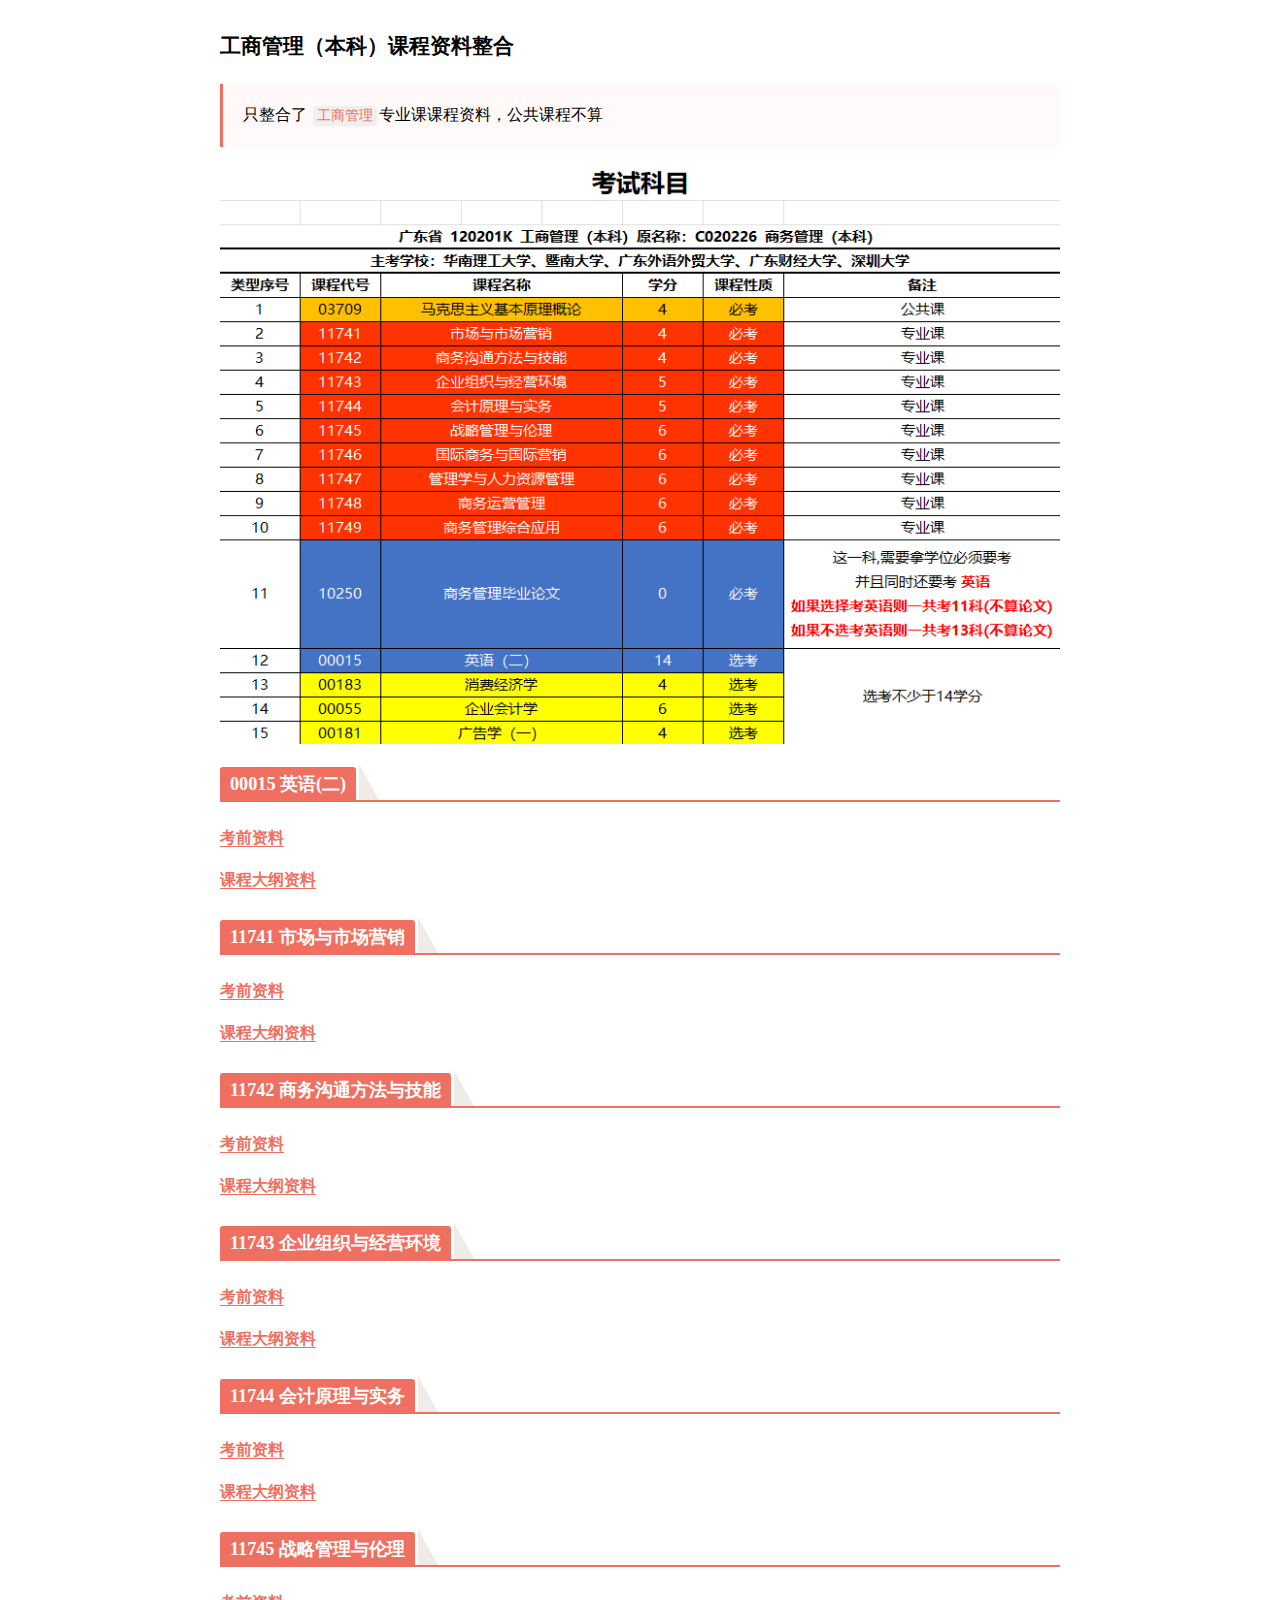
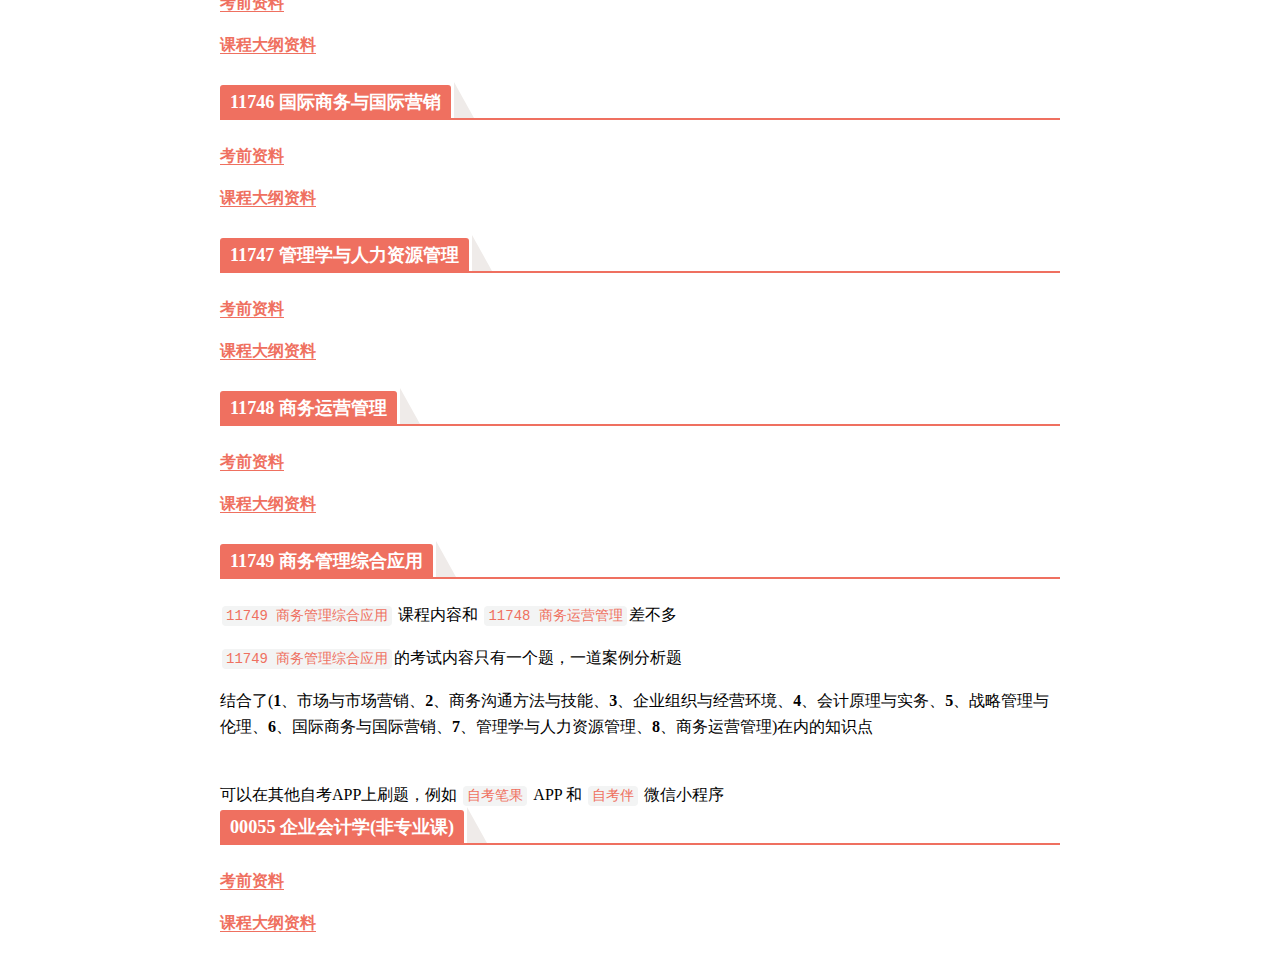
<file: index.html>
<!doctype html>
<html>

<head>
  <meta charset="utf-8">
  <meta http-equiv="X-UA-Compatible" content="IE=edge">
  <meta name="viewport" content="width=device-width,initial-scale=1">
  <link rel="shortcut icon" href="./assets/favicon.ico" type="image/ico" />
  <link href="./assets/index.css" rel="stylesheet">
  <meta name="author" content="https://github.com/liyang-it">
  <title>工商管理本科 - 本科自考资料 自考资料 工商管理(本科)课程资料整合</title>
  <meta name="keywords" content="工商管理,本科,本科自考资料,自考资料, 工商管理(本科)课程资料整合,自考,自学考试">
  <meta name="description" content="工商管理,本科,本科自考资料,自考资料, 工商管理(本科)课程资料整合,自考,自学考试">
  <meta property="og:type" content="article">
  <meta property="og:url" content="https://jubt.net">
  <meta property="og:title" content="工商管理本科 - 本科自考资料 自考资料 工商管理(本科)课程资料整合">
  <meta property="og:description" content="工商管理,本科,本科自考资料,自考资料, 工商管理(本科)课程资料整合,自考,自学考试">
  <meta property="og:site_name" content="工商管理本科 - 本科自考资料 自考资料 工商管理(本科)课程资料整合">
</head>

<body class='typora-export os-windows'>
  <div class='typora-export-content'>
    <div id='write' class=''>
      <h1 id='工商管理本科）课程资料整合'><span>工商管理（本科）课程资料整合</span></h1>
      <blockquote>
        <p><span>只整合了 </span><code>工商管理</code><span>专业课课程资料，公共课程不算</span></p>
      </blockquote>
      <div id="head-img">
        <img id="subjectList" onclick="openImage('subjectList')"  src="./assets/subjectList.png">
      </div>
      <h2 id='00015-英语二'><span>00015 英语(二)</span></h2>
      <p><a href='https://liyang-it.github.io/static-resource-cdn/js/zikao/kaoqian/english(二).pdf' target="_blank"><span>考前资料</span></a></p>
      <p><a href='https://liyang-it.github.io/static-resource-cdn/js/zikao/kecheng/english(二).pdf' target="_blank"><span>课程大纲资料</span></a>
      </p>
      <h2 id='11741-市场与市场营销'><span>11741 市场与市场营销 </span></h2>
      <p><a href='https://liyang-it.github.io/static-resource-cdn/js/zikao/kaoqian/11741.pdf' target="_blank"><span>考前资料</span></a></p>
      <p><a href='https://liyang-it.github.io/static-resource-cdn/js/zikao/kecheng/11741.pdf' target="_blank"><span>课程大纲资料</span></a>
      </p>
      <h2 id='11742-商务沟通方法与技能'><span>11742 商务沟通方法与技能</span></h2>
      <p><a href='https://liyang-it.github.io/static-resource-cdn/js/zikao/kaoqian/11742.pdf' target="_blank"><span>考前资料</span></a></p>
      <p><a href='https://liyang-it.github.io/static-resource-cdn/js/zikao/kecheng/11742.pdf' target="_blank"><span>课程大纲资料</span></a>
      </p>
      <h2 id='11743-企业组织与经营环境'><span>11743 企业组织与经营环境</span></h2>
      <p><a href='https://liyang-it.github.io/static-resource-cdn/js/zikao/kaoqian/11743.pdf' target="_blank"><span>考前资料</span></a></p>
      <p><a href='https://liyang-it.github.io/static-resource-cdn/js/zikao/kecheng/11743.pdf' target="_blank"><span>课程大纲资料</span></a>
      </p>
      <h2 id='11744-会计原理与实务'><span>11744 会计原理与实务</span></h2>
      <p><a href='https://liyang-it.github.io/static-resource-cdn/js/zikao/kaoqian/11744.pdf' target="_blank"><span>考前资料</span></a></p>
      <p><a href='https://liyang-it.github.io/static-resource-cdn/js/zikao/kecheng/11744.pdf' target="_blank"><span>课程大纲资料</span></a>
      </p>
      <h2 id='11745-战略管理与伦理'><span>11745 战略管理与伦理</span></h2>
      <p><a href='https://liyang-it.github.io/static-resource-cdn/js/zikao/kaoqian/11745.pdf' target="_blank"><span>考前资料</span></a></p>
      <p><a href='https://liyang-it.github.io/static-resource-cdn/js/zikao/kecheng/11745.pdf' target="_blank"><span>课程大纲资料</span></a>
      </p>
      <h2 id='11746-国际商务与国际营销'><span>11746 国际商务与国际营销</span></h2>
      <p><a href='https://liyang-it.github.io/static-resource-cdn/js/zikao/kaoqian/11746.pdf' target="_blank"><span>考前资料</span></a></p>
      <p><a href='https://liyang-it.github.io/static-resource-cdn/js/zikao/kecheng/11746.pdf' target="_blank"><span>课程大纲资料</span></a>
      </p>
      <h2 id='11747-管理学与人力资源管理'><span>11747 管理学与人力资源管理</span></h2>
      <p><a href='https://liyang-it.github.io/static-resource-cdn/js/zikao/kaoqian/11747.pdf' target="_blank"><span>考前资料</span></a></p>
      <p><a href='https://liyang-it.github.io/static-resource-cdn/js/zikao/kecheng/11747.pdf' target="_blank"><span>课程大纲资料</span></a>
      </p>
      <h2 id='11748-商务运营管理'><span>11748 商务运营管理</span></h2>
      <p><a href='https://liyang-it.github.io/static-resource-cdn/js/zikao/kaoqian/11748.pdf' target="_blank"><span>考前资料</span></a></p>
      <p><a href='https://liyang-it.github.io/static-resource-cdn/js/zikao/kecheng/11748.pdf' target="_blank"><span>课程大纲资料</span></a>
      </p>
      <h2 id='11749-商务管理综合应用'><span>11749 商务管理综合应用</span></h2>
      <p><code>11749 商务管理综合应用</code><span> 课程内容和 </span><code>11748 商务运营管理</code><span>差不多</span></p>
      <p><code>11749 商务管理综合应用</code><span>的考试内容只有一个题，一道案例分析题</span></p>
      <p><span>结合了(</span><strong><span>1</span></strong><span>、市场与市场营销、</span><strong><span>2</span></strong><span>、商务沟通方法与技能、</span><strong><span>3</span></strong><span>、企业组织与经营环境、</span><strong><span>4</span></strong><span>、会计原理与实务、</span><strong><span>5</span></strong><span>、战略管理与伦理、</span><strong><span>6</span></strong><span>、国际商务与国际营销、</span><strong><span>7</span></strong><span>、管理学与人力资源管理、</span><strong><span>8</span></strong><span>、商务运营管理)在内的知识点</span>
      </p>
      <p><span>可以在其他自考APP上刷题，例如 </span><code>自考笔果</code><span> APP 和 </span><code>自考伴</code><span> 微信小程序</span></p>
      <h2 id='00055-企业会计学非专业课'><span>00055 企业会计学(非专业课)</span></h2>
      <p><a href='https://liyang-it.github.io/static-resource-cdn/js/zikao/kaoqian/00055.pdf' target="_blank"><span>考前资料</span></a></p>
      <p><a href='https://liyang-it.github.io/static-resource-cdn/js/zikao/kecheng/00055.pdf' target="_blank"><span>课程大纲资料</span></a>
      </p>
    </div>
  </div>
  <script>
    // document.addEventListener('contextmenu', function (e) {
    //     e.preventDefault();
    //     location.reload();
    // });
    // document.onkeydown = function (e) {
    //     if (e.which === 123 || e.key === "F12"  || e.key === "Inspect") {
    //         e.preventDefault();
    //         location.reload();
    //     }
    // };
    async function openImage(domId){
      const url = document.getElementById(domId).src
      window.open(url)

    }
    </script>
</body>
</html>
</file>
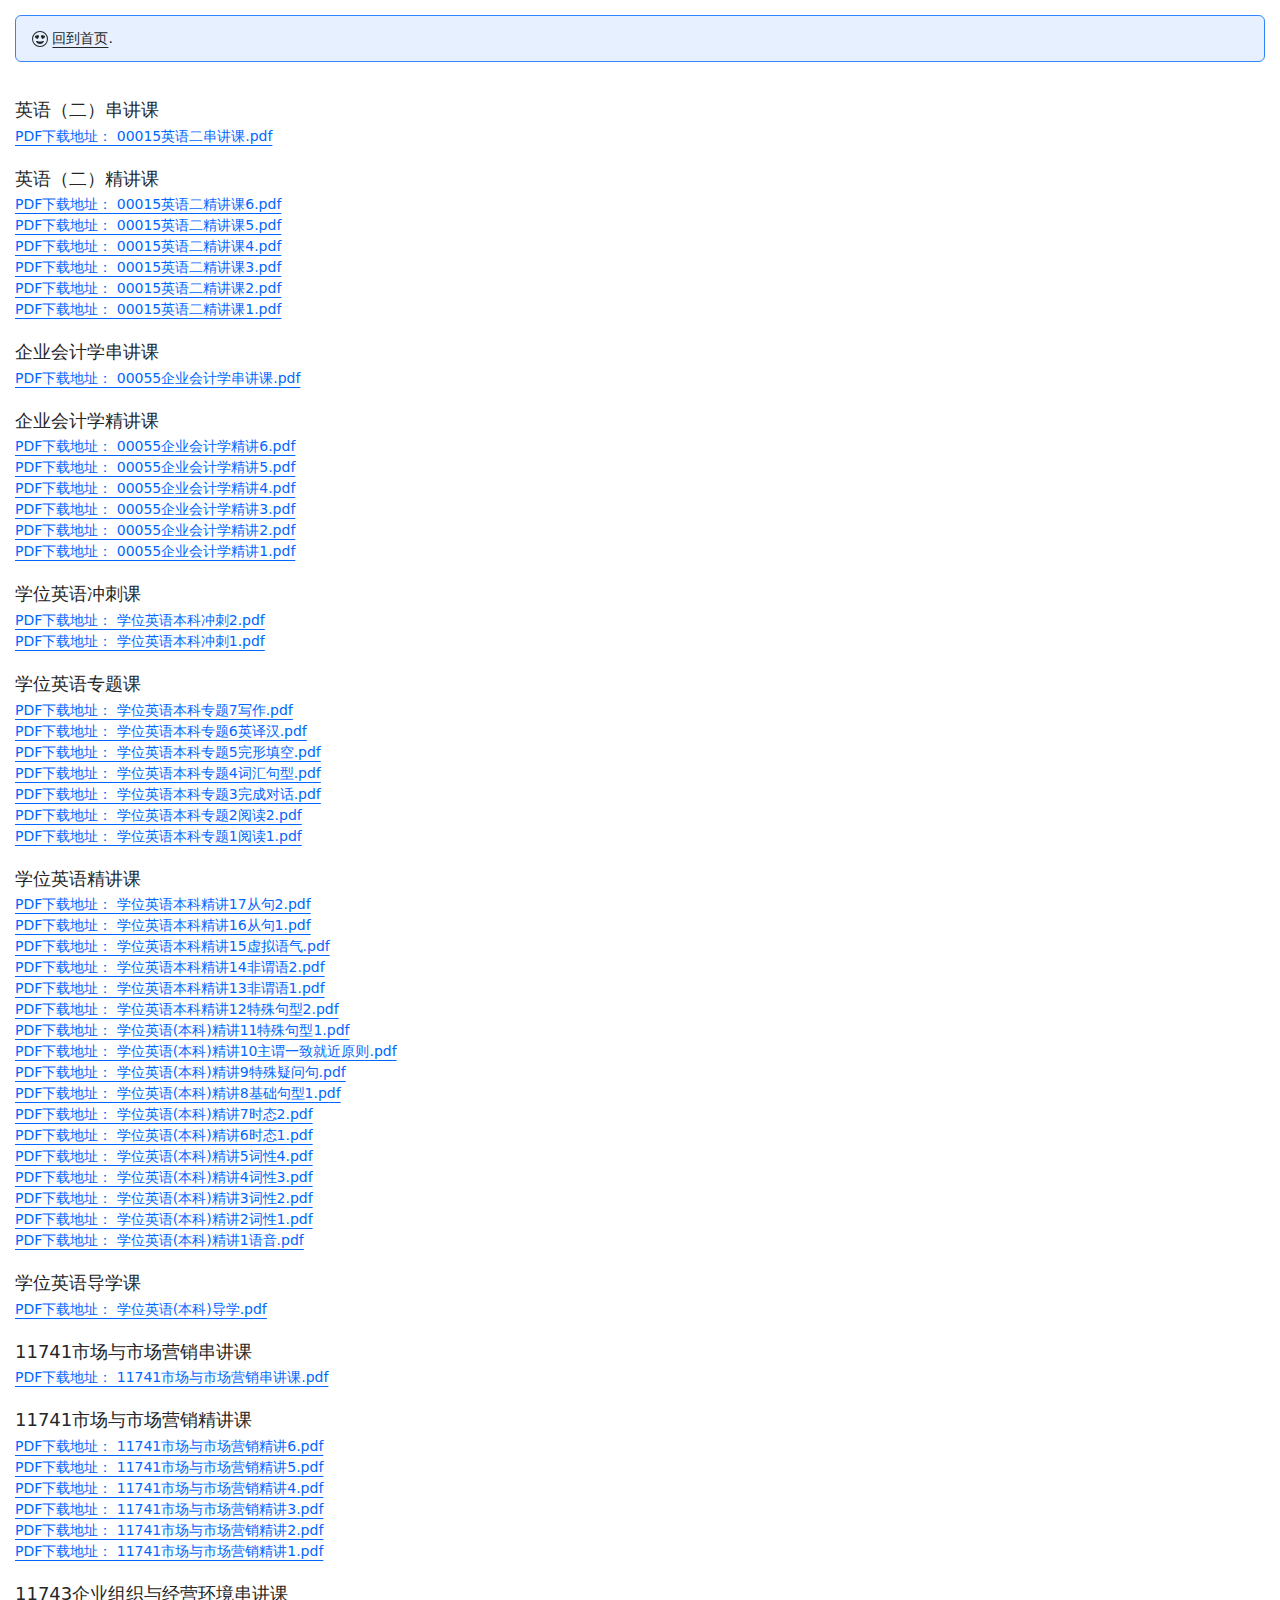
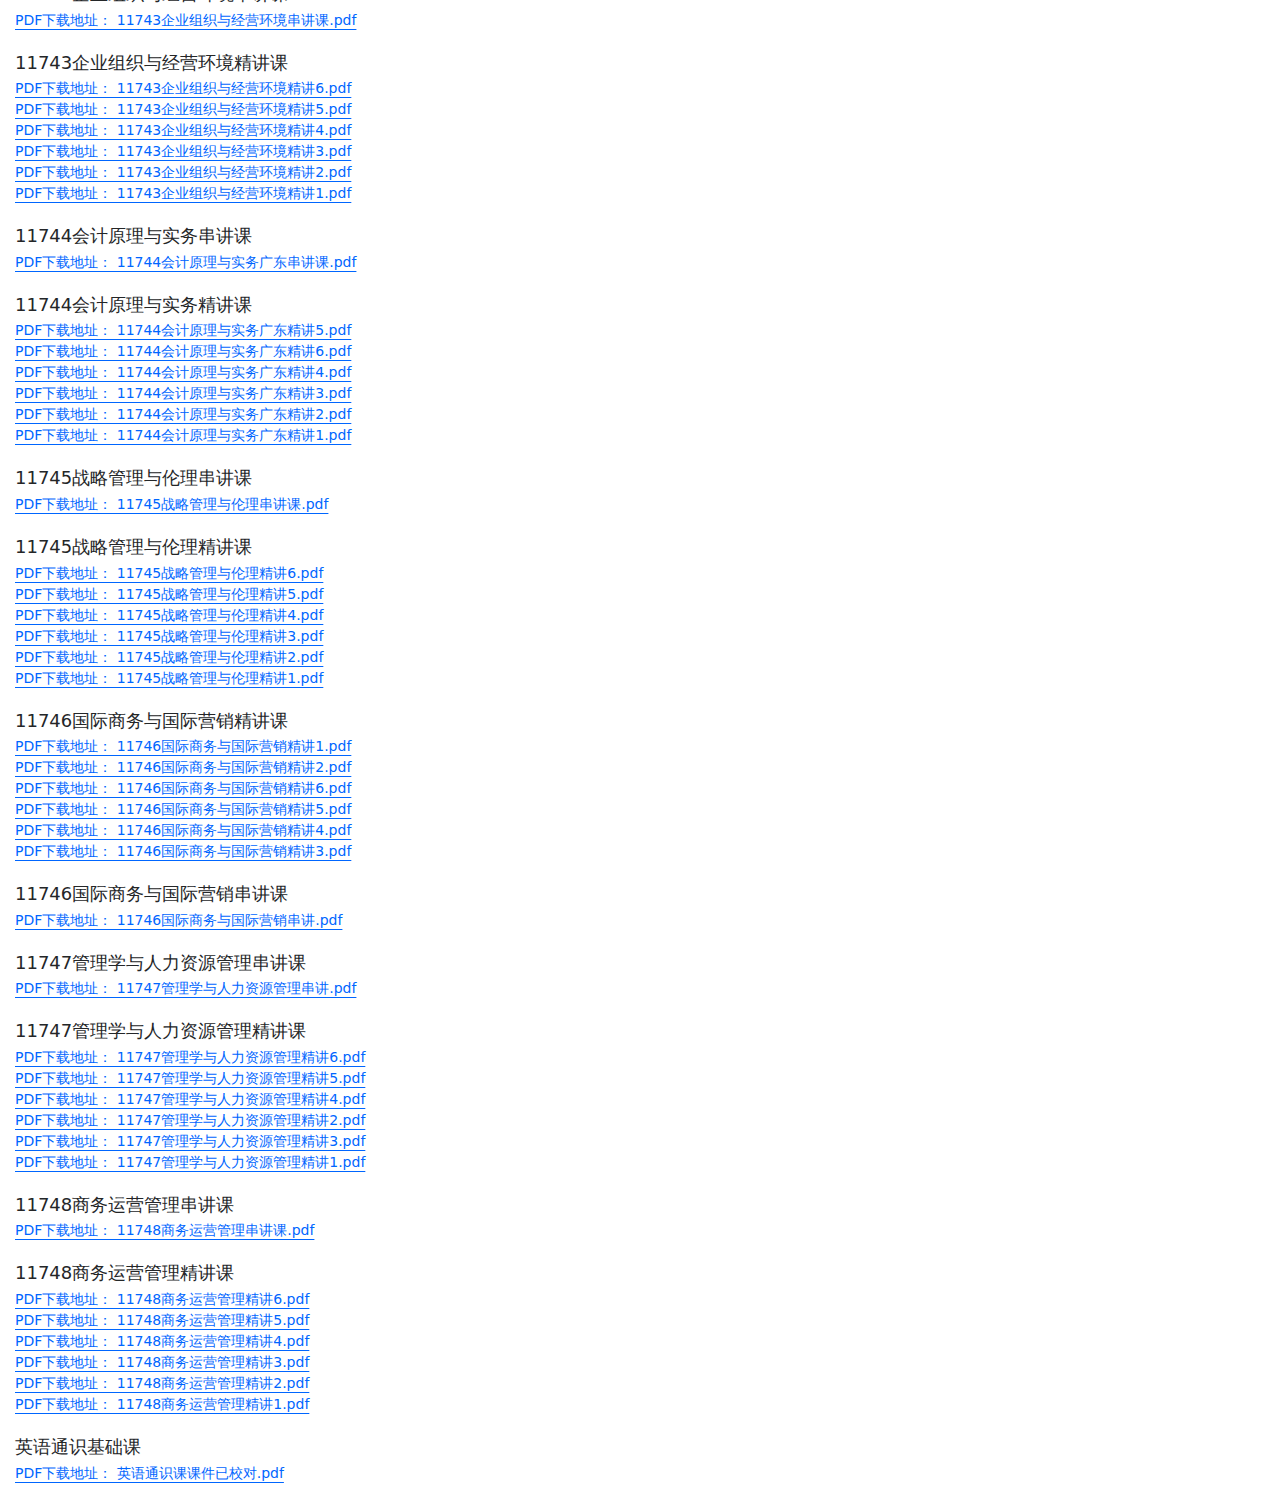
<file: chapter.html>
<!DOCTYPE html>
<html lang="en">

<head>
    <meta charset="UTF-8">
    <meta name="viewport" content="width=device-width, initial-scale=1.0">
    <title>工商管理 - 科目章节资料</title>
    <link rel="icon" href="favicon.ico">
    <!-- Halfmoon CSS -->
    <link rel="stylesheet" href="halfmoon.min.css">
    <link rel="stylesheet" href="bootstrap-icons.css">
</head>
<style>
    #main {
        padding: 15px;
    }

    h1,
    h2,
    h3,
    h4,
    h5,
    h6 {
        margin-top: 0;
        margin-bottom: 5px;
        font-weight: 500;
        line-height: 1.2;
    }

    a {
        display: block;
    }
</style>

<body>
    <div id="main">
        <div class="alert alert-primary alert-dismissible fade show" role="alert">
            <svg xmlns="http://www.w3.org/2000/svg" width="16" height="16" fill="currentColor"
                class="bi bi-emoji-heart-eyes" viewBox="0 0 16 16">
                <path d="M8 15A7 7 0 1 1 8 1a7 7 0 0 1 0 14zm0 1A8 8 0 1 0 8 0a8 8 0 0 0 0 16z" />
                <path
                    d="M11.315 10.014a.5.5 0 0 1 .548.736A4.498 4.498 0 0 1 7.965 13a4.498 4.498 0 0 1-3.898-2.25.5.5 0 0 1 .548-.736h.005l.017.005.067.015.252.055c.215.046.515.108.857.169.693.124 1.522.242 2.152.242.63 0 1.46-.118 2.152-.242a26.58 26.58 0 0 0 1.109-.224l.067-.015.017-.004.005-.002zM4.756 4.566c.763-1.424 4.02-.12.952 3.434-4.496-1.596-2.35-4.298-.952-3.434zm6.488 0c1.398-.864 3.544 1.838-.952 3.434-3.067-3.554.19-4.858.952-3.434z" />
            </svg>
            <strong><a href="index.html" class="alert-link" style="display: inline;">回到首页</a></strong>.
        </div>
        <div id="dataList"></div>
    </div>

    <script src="jquery.min.js"></script>
    <!-- Option 1: Bootstrap JS bundle with Popper -->
    <script src="bootstrap.bundle.min.js"></script>
    <script>

        const dataList = [
            {
                "id": 108100398,
                "code": "ZL000000058780",
                "moduleId": 108021425,
                "moduleName": "英语（二）串讲课",
                "subjectName": "英语（二）",
                "subjectId": 1080000000000113,
                "sort": 2,
                "name": "00015英语二串讲课.pdf",
                "style": "pdf",
                "url": "https://file.mshiedu.com/bizfile/2023-3-28/uZ7m9rsrT8Emt6lj01Pf7IHkzTbhqFfREWnZkIVjo7zRFvKgHh.pdf",
                "type": 4,
                "updateTime": "2023-03-30 18:56:02"
            },
            {
                "id": 108098381,
                "code": "ZL000000057679",
                "moduleId": 108021426,
                "moduleName": "英语（二）精讲课",
                "subjectName": "英语（二）",
                "subjectId": 1080000000000113,
                "sort": 8,
                "name": "00015英语二精讲课6.pdf",
                "style": "pdf",
                "url": "https://file.mshiedu.com/bizfile/2023-3-2/diBNSFB5C1846JdKu8d8DQap7Sma02oRZsRtP0lSZCgNKeRNEU.pdf",
                "type": 4,
                "updateTime": "2023-03-08 09:56:34"
            },
            {
                "id": 108098379,
                "code": "ZL000000057678",
                "moduleId": 108021426,
                "moduleName": "英语（二）精讲课",
                "subjectName": "英语（二）",
                "subjectId": 1080000000000113,
                "sort": 7,
                "name": "00015英语二精讲课5.pdf",
                "style": "pdf",
                "url": "https://file.mshiedu.com/bizfile/2023-3-2/TPxj7IMXo4izZlcOQgU3FIASmqKc18Qb94bD8BgYXGCHzIUxav.pdf",
                "type": 4,
                "updateTime": "2023-03-08 09:56:17"
            },
            {
                "id": 108098377,
                "code": "ZL000000057677",
                "moduleId": 108021426,
                "moduleName": "英语（二）精讲课",
                "subjectName": "英语（二）",
                "subjectId": 1080000000000113,
                "sort": 6,
                "name": "00015英语二精讲课4.pdf",
                "style": "pdf",
                "url": "https://file.mshiedu.com/bizfile/2023-3-2/jrF3BGC1gMeU8dK8JTPq0KMwsERxG1JqUu4m6i0jfrbskxmjnj.pdf",
                "type": 4,
                "updateTime": "2023-03-08 09:56:02"
            },
            {
                "id": 108098375,
                "code": "ZL000000057676",
                "moduleId": 108021426,
                "moduleName": "英语（二）精讲课",
                "subjectName": "英语（二）",
                "subjectId": 1080000000000113,
                "sort": 5,
                "name": "00015英语二精讲课3.pdf",
                "style": "pdf",
                "url": "https://file.mshiedu.com/bizfile/2023-3-2/uL3Tvn8eg1xPvq6BrTAHl3uaoIl5RrKa1uVvHeAubWlTtwh8cW.pdf",
                "type": 4,
                "updateTime": "2023-03-08 09:55:46"
            },
            {
                "id": 108098373,
                "code": "ZL000000057675",
                "moduleId": 108021426,
                "moduleName": "英语（二）精讲课",
                "subjectName": "英语（二）",
                "subjectId": 1080000000000113,
                "sort": 4,
                "name": "00015英语二精讲课2.pdf",
                "style": "pdf",
                "url": "https://file.mshiedu.com/bizfile/2023-3-2/07QrCAIgNIfeKnr98gYMvaGK8ylffZ98nPadjzHgxHZxJpVPiX.pdf",
                "type": 4,
                "updateTime": "2023-03-08 09:55:31"
            },
            {
                "id": 108098371,
                "code": "ZL000000057674",
                "moduleId": 108021426,
                "moduleName": "英语（二）精讲课",
                "subjectName": "英语（二）",
                "subjectId": 1080000000000113,
                "sort": 3,
                "name": "00015英语二精讲课1.pdf",
                "style": "pdf",
                "url": "https://file.mshiedu.com/bizfile/2023-2-27/XUVT4qIwQDFXUSexCzmBvhoy82Y9oxuZZqQdsFroDN8IknCCWL.pdf",
                "type": 4,
                "updateTime": "2023-03-08 09:55:13"
            },
            {
                "id": 108083751,
                "code": "ZL000000048549",
                "moduleId": 108018008,
                "moduleName": "企业会计学串讲课",
                "subjectName": "企业会计学",
                "subjectId": 1080000000000206,
                "sort": 2,
                "name": "00055企业会计学串讲课.pdf",
                "style": "pdf",
                "url": "https://file.mshiedu.com/bizfile/2022-9-27/fbgkd5bUc3a2TVDUgD9rDERugRFhShhiZW4ig0gfkxB7yM6lG9.pdf",
                "type": 4,
                "updateTime": "2022-09-28 09:46:33"
            },
            {
                "id": 108077375,
                "code": "ZL000000045344",
                "moduleId": 108018009,
                "moduleName": "企业会计学精讲课",
                "subjectName": "企业会计学",
                "subjectId": 1080000000000206,
                "sort": 7,
                "name": "00055企业会计学精讲6.pdf",
                "style": "pdf",
                "url": "https://file.mshiedu.com/bizfile/2022-7-20/2G4AR6b5iZb4f28p0P61PBKnNOZO71Opsd1i5ZR6EWPBmHmOXi.pdf",
                "type": 4,
                "updateTime": "2022-08-01 14:16:01"
            },
            {
                "id": 108077268,
                "code": "ZL000000045289",
                "moduleId": 108018009,
                "moduleName": "企业会计学精讲课",
                "subjectName": "企业会计学",
                "subjectId": 1080000000000206,
                "sort": 6,
                "name": "00055企业会计学精讲5.pdf",
                "style": "pdf",
                "url": "https://file.mshiedu.com/bizfile/2022-7-20/DDsTOnl3I0Z6gLCoYgji04yeJmHSdz3LO65WlZAxrQeGjg3Cry.pdf",
                "type": 4,
                "updateTime": "2022-07-29 17:23:07"
            },
            {
                "id": 108076727,
                "code": "ZL000000045008",
                "moduleId": 108018009,
                "moduleName": "企业会计学精讲课",
                "subjectName": "企业会计学",
                "subjectId": 1080000000000206,
                "sort": 5,
                "name": "00055企业会计学精讲4.pdf",
                "style": "pdf",
                "url": "https://file.mshiedu.com/bizfile/2022-7-20/eNmTbpPH4cXMrSUXyDeHTiuMb8IFc7k50qvbhAEcoofVMeTWwt.pdf",
                "type": 4,
                "updateTime": "2022-07-27 16:44:24"
            },
            {
                "id": 108076071,
                "code": "ZL000000044674",
                "moduleId": 108018009,
                "moduleName": "企业会计学精讲课",
                "subjectName": "企业会计学",
                "subjectId": 1080000000000206,
                "sort": 4,
                "name": "00055企业会计学精讲3.pdf",
                "style": "pdf",
                "url": "https://file.mshiedu.com/bizfile/2022-7-19/kzJL7CBQz9OeyQRFOPfg5lR0V7X1eJojqOBvFZeIJUYWpTN6Pj.pdf",
                "type": 4,
                "updateTime": "2022-07-19 19:12:06"
            },
            {
                "id": 108075894,
                "code": "ZL000000044584",
                "moduleId": 108018009,
                "moduleName": "企业会计学精讲课",
                "subjectName": "企业会计学",
                "subjectId": 1080000000000206,
                "sort": 3,
                "name": "00055企业会计学精讲2.pdf",
                "style": "pdf",
                "url": "https://file.mshiedu.com/bizfile/2022-7-13/vJmqNyvHI5lw3FKHrOaQbWSqolbPZB2KqJ5PsVIaiQV1hEV6J5.pdf",
                "type": 4,
                "updateTime": "2022-07-18 16:30:00"
            },
            {
                "id": 108075761,
                "code": "ZL000000044508",
                "moduleId": 108018009,
                "moduleName": "企业会计学精讲课",
                "subjectName": "企业会计学",
                "subjectId": 1080000000000206,
                "sort": 2,
                "name": "00055企业会计学精讲1.pdf",
                "style": "pdf",
                "url": "https://file.mshiedu.com/bizfile/2022-7-13/Cv4IUObD7o11twXuQPv4K4ynsClAOkUrPCnVQQo0UGRIODFAtR.pdf",
                "type": 4,
                "updateTime": "2022-07-15 14:22:23"
            },
            {
                "id": 108017693,
                "code": "ZL000000012783",
                "moduleId": 108007688,
                "moduleName": "学位英语冲刺课",
                "subjectName": "学位英语",
                "subjectId": 1080000000002129,
                "sort": 2,
                "name": "学位英语本科冲刺2.pdf",
                "style": "pdf",
                "url": "https://file.mshiedu.com/bizfile/2021-3-18/1DKPHZ99QnXO9BtudtZ0EsAN7XEbpr97ErcD47LapQ0r64hzbl.pdf",
                "type": 4,
                "updateTime": "2021-03-19 13:56:34"
            },
            {
                "id": 108017692,
                "code": "ZL000000012782",
                "moduleId": 108007688,
                "moduleName": "学位英语冲刺课",
                "subjectName": "学位英语",
                "subjectId": 1080000000002129,
                "sort": 1,
                "name": "学位英语本科冲刺1.pdf",
                "style": "pdf",
                "url": "https://file.mshiedu.com/bizfile/2021-3-18/L4MKxRGCjYoG3kUL7p6QuaWJzV3X8WmNvbuOIsR4oE3U0IUgfJ.pdf",
                "type": 4,
                "updateTime": "2021-03-19 13:56:20"
            },
            {
                "id": 108017454,
                "code": "ZL000000012667",
                "moduleId": 108007687,
                "moduleName": "学位英语专题课",
                "subjectName": "学位英语",
                "subjectId": 1080000000002129,
                "sort": 7,
                "name": "学位英语本科专题7写作.pdf",
                "style": "pdf",
                "url": "https://file.mshiedu.com/bizfile/2021-3-16/l7yb70ILtcQmTbKnk19kW83gOHTuM4ud18ay24Jkum860r5F5J.pdf",
                "type": 4,
                "updateTime": "2021-03-18 16:45:40"
            },
            {
                "id": 108017453,
                "code": "ZL000000012666",
                "moduleId": 108007687,
                "moduleName": "学位英语专题课",
                "subjectName": "学位英语",
                "subjectId": 1080000000002129,
                "sort": 6,
                "name": "学位英语本科专题6英译汉.pdf",
                "style": "pdf",
                "url": "https://file.mshiedu.com/bizfile/2021-3-16/jBt03g8Rz5lUu0yY8YGijQGEM1l8fwqvNVIWKRSmDGcuc0SuXW.pdf",
                "type": 4,
                "updateTime": "2021-03-18 16:45:25"
            },
            {
                "id": 108017441,
                "code": "ZL000000012660",
                "moduleId": 108007687,
                "moduleName": "学位英语专题课",
                "subjectName": "学位英语",
                "subjectId": 1080000000002129,
                "sort": 5,
                "name": "学位英语本科专题5完形填空.pdf",
                "style": "pdf",
                "url": "https://file.mshiedu.com/bizfile/2021-3-16/lZjUatTRliKC0rP8XmOll1BLlYz7ivFxYs1aXuEBy6l04d4OKn.pdf",
                "type": 4,
                "updateTime": "2021-03-18 15:55:33"
            },
            {
                "id": 108017440,
                "code": "ZL000000012659",
                "moduleId": 108007687,
                "moduleName": "学位英语专题课",
                "subjectName": "学位英语",
                "subjectId": 1080000000002129,
                "sort": 4,
                "name": "学位英语本科专题4词汇句型.pdf",
                "style": "pdf",
                "url": "https://file.mshiedu.com/bizfile/2021-3-16/Y3d2odh5VHEK2QSJQZr2RBKJLcF9PhVUr1Qa49fBsGF6iIG59r.pdf",
                "type": 4,
                "updateTime": "2021-03-18 15:55:17"
            },
            {
                "id": 108017438,
                "code": "ZL000000012657",
                "moduleId": 108007687,
                "moduleName": "学位英语专题课",
                "subjectName": "学位英语",
                "subjectId": 1080000000002129,
                "sort": 3,
                "name": "学位英语本科专题3完成对话.pdf",
                "style": "pdf",
                "url": "https://file.mshiedu.com/bizfile/2021-3-16/0fGOHNYAds0sMLfyYutjG6akz8aFTL8cx0m2MMa4ptaStgdd67.pdf",
                "type": 4,
                "updateTime": "2021-03-18 15:55:01"
            },
            {
                "id": 108017437,
                "code": "ZL000000012656",
                "moduleId": 108007687,
                "moduleName": "学位英语专题课",
                "subjectName": "学位英语",
                "subjectId": 1080000000002129,
                "sort": 2,
                "name": "学位英语本科专题2阅读2.pdf",
                "style": "pdf",
                "url": "https://file.mshiedu.com/bizfile/2021-3-16/zBi3NUkVki3OJ5Ldn1Kv1NmLvTgudlsDHgqZntGzgi91ZUVfhb.pdf",
                "type": 4,
                "updateTime": "2021-03-18 15:54:41"
            },
            {
                "id": 108017436,
                "code": "ZL000000012655",
                "moduleId": 108007687,
                "moduleName": "学位英语专题课",
                "subjectName": "学位英语",
                "subjectId": 1080000000002129,
                "sort": 1,
                "name": "学位英语本科专题1阅读1.pdf",
                "style": "pdf",
                "url": "https://file.mshiedu.com/bizfile/2021-3-16/yLcKHZTglHU9XWLOW37pJ055J8X1ZESvMdcpCiK81TfXxAb595.pdf",
                "type": 4,
                "updateTime": "2021-03-18 15:54:23"
            },
            {
                "id": 108017421,
                "code": "ZL000000012653",
                "moduleId": 108007686,
                "moduleName": "学位英语精讲课",
                "subjectName": "学位英语",
                "subjectId": 1080000000002129,
                "sort": 17,
                "name": "学位英语本科精讲17从句2.pdf",
                "style": "pdf",
                "url": "https://file.mshiedu.com/bizfile/2021-3-16/IEByr8pFIhqOA5kaBukExlDfAQmtdVf3DSvukyNGsgZnOvkbC4.pdf",
                "type": 4,
                "updateTime": "2021-03-18 15:49:50"
            },
            {
                "id": 108017420,
                "code": "ZL000000012652",
                "moduleId": 108007686,
                "moduleName": "学位英语精讲课",
                "subjectName": "学位英语",
                "subjectId": 1080000000002129,
                "sort": 16,
                "name": "学位英语本科精讲16从句1.pdf",
                "style": "pdf",
                "url": "https://file.mshiedu.com/bizfile/2021-3-16/ymPv0Fsuy8LbUkcrDmJKRaZSvl1mqFAO3V72xDZ7bxpL0sqd7S.pdf",
                "type": 4,
                "updateTime": "2021-03-18 15:49:32"
            },
            {
                "id": 108017419,
                "code": "ZL000000012651",
                "moduleId": 108007686,
                "moduleName": "学位英语精讲课",
                "subjectName": "学位英语",
                "subjectId": 1080000000002129,
                "sort": 15,
                "name": "学位英语本科精讲15虚拟语气.pdf",
                "style": "pdf",
                "url": "https://file.mshiedu.com/bizfile/2021-3-16/n4DiBbQeAE584Qwewgj1aBFwg7avobMg1FvoOFCMvhndaLHdRh.pdf",
                "type": 4,
                "updateTime": "2021-03-18 15:49:16"
            },
            {
                "id": 108017418,
                "code": "ZL000000012650",
                "moduleId": 108007686,
                "moduleName": "学位英语精讲课",
                "subjectName": "学位英语",
                "subjectId": 1080000000002129,
                "sort": 14,
                "name": "学位英语本科精讲14非谓语2.pdf",
                "style": "pdf",
                "url": "https://file.mshiedu.com/bizfile/2021-3-16/cpk2i9A8yi4KCeofZOEM2Vo8XaGjTjU76t8WMVQTff9NZriUsH.pdf",
                "type": 4,
                "updateTime": "2021-03-18 15:49:00"
            },
            {
                "id": 108017416,
                "code": "ZL000000012648",
                "moduleId": 108007686,
                "moduleName": "学位英语精讲课",
                "subjectName": "学位英语",
                "subjectId": 1080000000002129,
                "sort": 13,
                "name": "学位英语本科精讲13非谓语1.pdf",
                "style": "pdf",
                "url": "https://file.mshiedu.com/bizfile/2021-3-16/7jix4pmseeBgb2IYqVU93uHKiUA58Sefod0YLZCgk31NGxB7jh.pdf",
                "type": 4,
                "updateTime": "2021-03-18 15:48:43"
            },
            {
                "id": 108017414,
                "code": "ZL000000012647",
                "moduleId": 108007686,
                "moduleName": "学位英语精讲课",
                "subjectName": "学位英语",
                "subjectId": 1080000000002129,
                "sort": 12,
                "name": "学位英语本科精讲12特殊句型2.pdf",
                "style": "pdf",
                "url": "https://file.mshiedu.com/bizfile/2021-3-16/MC1tknpFB7yxLnh3WRly68eSVPZk2E7HL6YooIpS0RLwDhczM3.pdf",
                "type": 4,
                "updateTime": "2021-03-18 15:48:29"
            },
            {
                "id": 108016305,
                "code": "ZL000000011886",
                "moduleId": 108007686,
                "moduleName": "学位英语精讲课",
                "subjectName": "学位英语",
                "subjectId": 1080000000002129,
                "sort": 11,
                "name": "学位英语(本科)精讲11特殊句型1.pdf",
                "style": "pdf",
                "url": "https://file.mshiedu.com/bizfile/2021-3-5/iJulHL4x6qKtJlwgkr19dt9wcl2l9u8O6xW1npRT7irN31MoQl.pdf",
                "type": 4,
                "updateTime": "2021-03-06 11:40:46"
            },
            {
                "id": 108016304,
                "code": "ZL000000011885",
                "moduleId": 108007686,
                "moduleName": "学位英语精讲课",
                "subjectName": "学位英语",
                "subjectId": 1080000000002129,
                "sort": 10,
                "name": "学位英语(本科)精讲10主谓一致就近原则.pdf",
                "style": "pdf",
                "url": "https://file.mshiedu.com/bizfile/2021-3-5/T4LntiRDYsvB2PAEzLaGoFCLsVc81hJISjPteK2tnwFCV56eF7.pdf",
                "type": 4,
                "updateTime": "2021-03-06 11:40:30"
            },
            {
                "id": 108016299,
                "code": "ZL000000011880",
                "moduleId": 108007686,
                "moduleName": "学位英语精讲课",
                "subjectName": "学位英语",
                "subjectId": 1080000000002129,
                "sort": 9,
                "name": "学位英语(本科)精讲9特殊疑问句.pdf",
                "style": "pdf",
                "url": "https://file.mshiedu.com/bizfile/2021-3-5/bKuwwmxeJOZ6qh7GQx58Vb3XVRGs69jAuy9yKsAvnQvMEVwaEw.pdf",
                "type": 4,
                "updateTime": "2021-03-06 11:39:58"
            },
            {
                "id": 108016298,
                "code": "ZL000000011879",
                "moduleId": 108007686,
                "moduleName": "学位英语精讲课",
                "subjectName": "学位英语",
                "subjectId": 1080000000002129,
                "sort": 8,
                "name": "学位英语(本科)精讲8基础句型1.pdf",
                "style": "pdf",
                "url": "https://file.mshiedu.com/bizfile/2021-3-5/zaeQJsHOK9oK6jKd12v67qtlRGJ5cKbN4OVsQgmIG2K56i0fRM.pdf",
                "type": 4,
                "updateTime": "2021-03-06 11:39:43"
            },
            {
                "id": 108016296,
                "code": "ZL000000011877",
                "moduleId": 108007686,
                "moduleName": "学位英语精讲课",
                "subjectName": "学位英语",
                "subjectId": 1080000000002129,
                "sort": 7,
                "name": "学位英语(本科)精讲7时态2.pdf",
                "style": "pdf",
                "url": "https://file.mshiedu.com/bizfile/2021-3-5/HJuKJ3ENqYIvlK7UI1TVHIV1RXdgtLOO5HKFUnpZcxW0nd26uZ.pdf",
                "type": 4,
                "updateTime": "2021-03-06 11:39:25"
            },
            {
                "id": 108016293,
                "code": "ZL000000011874",
                "moduleId": 108007686,
                "moduleName": "学位英语精讲课",
                "subjectName": "学位英语",
                "subjectId": 1080000000002129,
                "sort": 6,
                "name": "学位英语(本科)精讲6时态1.pdf",
                "style": "pdf",
                "url": "https://file.mshiedu.com/bizfile/2021-3-5/AVHUHhyMT1VEdZGmvkrFODaDy5yO7pQBh69EWhTwvv4XRcZ6sO.pdf",
                "type": 4,
                "updateTime": "2021-03-06 11:39:03"
            },
            {
                "id": 108016291,
                "code": "ZL000000011872",
                "moduleId": 108007686,
                "moduleName": "学位英语精讲课",
                "subjectName": "学位英语",
                "subjectId": 1080000000002129,
                "sort": 5,
                "name": "学位英语(本科)精讲5词性4.pdf",
                "style": "pdf",
                "url": "https://file.mshiedu.com/bizfile/2021-3-5/OzjvtTTK7JtegCBQvCPgzI2d7vp7QTH0VV39jgqZcrmeJLy7Ou.pdf",
                "type": 4,
                "updateTime": "2021-03-06 11:38:42"
            },
            {
                "id": 108016289,
                "code": "ZL000000011870",
                "moduleId": 108007686,
                "moduleName": "学位英语精讲课",
                "subjectName": "学位英语",
                "subjectId": 1080000000002129,
                "sort": 4,
                "name": "学位英语(本科)精讲4词性3.pdf",
                "style": "pdf",
                "url": "https://file.mshiedu.com/bizfile/2021-3-5/XOqJZmswz9xGeVXC0IIAvyb75AeLpbYy1Ro2ZHh0wIOUxHfoan.pdf",
                "type": 4,
                "updateTime": "2021-03-06 11:38:19"
            },
            {
                "id": 108016283,
                "code": "ZL000000011864",
                "moduleId": 108007686,
                "moduleName": "学位英语精讲课",
                "subjectName": "学位英语",
                "subjectId": 1080000000002129,
                "sort": 3,
                "name": "学位英语(本科)精讲3词性2.pdf",
                "style": "pdf",
                "url": "https://file.mshiedu.com/bizfile/2021-3-5/FM2o7gyB8rVfHKgpVlOZygIO0FIuUerV5JzZwcWSjcYzsenUKY.pdf",
                "type": 4,
                "updateTime": "2021-03-06 11:37:24"
            },
            {
                "id": 108016278,
                "code": "ZL000000011859",
                "moduleId": 108007686,
                "moduleName": "学位英语精讲课",
                "subjectName": "学位英语",
                "subjectId": 1080000000002129,
                "sort": 2,
                "name": "学位英语(本科)精讲2词性1.pdf",
                "style": "pdf",
                "url": "https://file.mshiedu.com/bizfile/2021-3-5/AKlxATdzovdEalBebBrL97Mjpod572rzDqEvc1fyld2ZS1j8A4.pdf",
                "type": 4,
                "updateTime": "2021-03-06 11:36:40"
            },
            {
                "id": 108016276,
                "code": "ZL000000011857",
                "moduleId": 108007686,
                "moduleName": "学位英语精讲课",
                "subjectName": "学位英语",
                "subjectId": 1080000000002129,
                "sort": 1,
                "name": "学位英语(本科)精讲1语音.pdf",
                "style": "pdf",
                "url": "https://file.mshiedu.com/bizfile/2021-3-5/6fvrDvrXoyT1r5so2M2HwIHcoTX98JPs1Vpfkx6hoZrotvBwSw.pdf",
                "type": 4,
                "updateTime": "2021-03-06 11:36:26"
            },
            {
                "id": 108016248,
                "code": "ZL000000011841",
                "moduleId": 108007685,
                "moduleName": "学位英语导学课",
                "subjectName": "学位英语",
                "subjectId": 1080000000002129,
                "sort": 1,
                "name": "学位英语(本科)导学.pdf",
                "style": "pdf",
                "url": "https://file.mshiedu.com/bizfile/2021-3-5/GAf1FrcUG1K0qkJtdSiQyxHgHbzH2tDy6SaJyJfLnZL08OEmDf.pdf",
                "type": 4,
                "updateTime": "2021-03-06 11:32:05"
            },
            {
                "id": 108091194,
                "code": "ZL000000053113",
                "moduleId": 108020915,
                "moduleName": "11741市场与市场营销串讲课",
                "subjectName": "市场与市场营销",
                "subjectId": 1080000000013329,
                "sort": 2,
                "name": "11741市场与市场营销串讲课.pdf",
                "style": "pdf",
                "url": "https://file.mshiedu.com/bizfile/2022-12-17/sbaMhySoWO5KuIa6y81JRdzdAbbnhF7TJ6zD1CLLyfHUKzMndZ.pdf",
                "type": 4,
                "updateTime": "2022-12-17 19:22:11"
            },
            {
                "id": 108088234,
                "code": "ZL000000051280",
                "moduleId": 108020916,
                "moduleName": "11741市场与市场营销精讲课",
                "subjectName": "市场与市场营销",
                "subjectId": 1080000000013329,
                "sort": 7,
                "name": "11741市场与市场营销精讲6.pdf",
                "style": "pdf",
                "url": "https://file.mshiedu.com/bizfile/2022-11-17/RKQcNwk1Xg7H30tAZo6YvAeZYE8pIAaAcimDXVVA5J26zsE0EQ.pdf",
                "type": 4,
                "updateTime": "2022-11-19 14:19:08"
            },
            {
                "id": 108088214,
                "code": "ZL000000051270",
                "moduleId": 108020916,
                "moduleName": "11741市场与市场营销精讲课",
                "subjectName": "市场与市场营销",
                "subjectId": 1080000000013329,
                "sort": 6,
                "name": "11741市场与市场营销精讲5.pdf",
                "style": "pdf",
                "url": "https://file.mshiedu.com/bizfile/2022-11-17/nTE07IoinBIWlVOPVYCJeAw7oDBvTje1F4jcKb4qZyzr8KyYQe.pdf",
                "type": 4,
                "updateTime": "2022-11-19 09:10:15"
            },
            {
                "id": 108087991,
                "code": "ZL000000051126",
                "moduleId": 108020916,
                "moduleName": "11741市场与市场营销精讲课",
                "subjectName": "市场与市场营销",
                "subjectId": 1080000000013329,
                "sort": 5,
                "name": "11741市场与市场营销精讲4.pdf",
                "style": "pdf",
                "url": "https://file.mshiedu.com/bizfile/2022-11-11/L20qmIzKF4PPUwceMlxA2bYQNbaCmjqbEtuT4Ix0KIFaLIW54N.pdf",
                "type": 4,
                "updateTime": "2022-11-17 11:04:13"
            },
            {
                "id": 108087699,
                "code": "ZL000000050955",
                "moduleId": 108020916,
                "moduleName": "11741市场与市场营销精讲课",
                "subjectName": "市场与市场营销",
                "subjectId": 1080000000013329,
                "sort": 4,
                "name": "11741市场与市场营销精讲3.pdf",
                "style": "pdf",
                "url": "https://file.mshiedu.com/bizfile/2022-11-11/TnawgHznedPxIN1DEJAzY2WA5yYG2OOotxQcYVvAW1eCMfUkgt.pdf",
                "type": 4,
                "updateTime": "2022-11-12 17:51:56"
            },
            {
                "id": 108087501,
                "code": "ZL000000050851",
                "moduleId": 108020916,
                "moduleName": "11741市场与市场营销精讲课",
                "subjectName": "市场与市场营销",
                "subjectId": 1080000000013329,
                "sort": 3,
                "name": "11741市场与市场营销精讲2.pdf",
                "style": "pdf",
                "url": "https://file.mshiedu.com/bizfile/2022-11-3/H0cIPpjkG0W44lDOpVI59IqarebPUGE2o8NOtcbXmm1xuaLf4j.pdf",
                "type": 4,
                "updateTime": "2022-11-10 16:56:37"
            },
            {
                "id": 108087360,
                "code": "ZL000000050775",
                "moduleId": 108020916,
                "moduleName": "11741市场与市场营销精讲课",
                "subjectName": "市场与市场营销",
                "subjectId": 1080000000013329,
                "sort": 2,
                "name": "11741市场与市场营销精讲1.pdf",
                "style": "pdf",
                "url": "https://file.mshiedu.com/bizfile/2022-11-3/6DmtvljEHoHlMx6Dn1MusiGGagijIKFbmFI5d1u6CyHhgT4RM5.pdf",
                "type": 4,
                "updateTime": "2022-11-08 18:58:26"
            },
            {
                "id": 108118401,
                "code": "ZL000000070837",
                "moduleId": 108026614,
                "moduleName": "11743企业组织与经营环境串讲课",
                "subjectName": "企业组织与经营环境",
                "subjectId": 1080000000013331,
                "sort": 2,
                "name": "11743企业组织与经营环境串讲课.pdf",
                "style": "pdf",
                "url": "https://file.mshiedu.com/bizfile/2023-9-18/mfUV4c7FFB0EDmIlEIU9vyIsPGsvQyVGKxDZgJnRHsR0Ce0yPc.pdf",
                "type": 4,
                "updateTime": "2023-09-21 17:53:06"
            },
            {
                "id": 108111376,
                "code": "ZL000000066585",
                "moduleId": 108026615,
                "moduleName": "11743企业组织与经营环境精讲课",
                "subjectName": "企业组织与经营环境",
                "subjectId": 1080000000013331,
                "sort": 7,
                "name": "11743企业组织与经营环境精讲6.pdf",
                "style": "pdf",
                "url": "https://file.mshiedu.com/bizfile/2023-7-12/Ko2qchjadQ2n5jbFtjKznM1KYfpMLE8t1ZqTNCpCwg8PWmJD5X.pdf",
                "type": 4,
                "updateTime": "2023-07-12 17:19:44"
            },
            {
                "id": 108111374,
                "code": "ZL000000066584",
                "moduleId": 108026615,
                "moduleName": "11743企业组织与经营环境精讲课",
                "subjectName": "企业组织与经营环境",
                "subjectId": 1080000000013331,
                "sort": 6,
                "name": "11743企业组织与经营环境精讲5.pdf",
                "style": "pdf",
                "url": "https://file.mshiedu.com/bizfile/2023-7-12/bUxPrDk91jKdVCPJ1yl831FPO21pxjj2TJixs3NU0term4pTxk.pdf",
                "type": 4,
                "updateTime": "2023-07-12 16:54:17"
            },
            {
                "id": 108111176,
                "code": "ZL000000066448",
                "moduleId": 108026615,
                "moduleName": "11743企业组织与经营环境精讲课",
                "subjectName": "企业组织与经营环境",
                "subjectId": 1080000000013331,
                "sort": 5,
                "name": "11743企业组织与经营环境精讲4.pdf",
                "style": "pdf",
                "url": "https://file.mshiedu.com/bizfile/2023-7-11/8LLpTn8QGX3iGzYKjDpxIvNn52FiTcp0mGgiyQBkVKMBY7SzmA.pdf",
                "type": 4,
                "updateTime": "2023-07-11 11:04:59"
            },
            {
                "id": 108110812,
                "code": "ZL000000066241",
                "moduleId": 108026615,
                "moduleName": "11743企业组织与经营环境精讲课",
                "subjectName": "企业组织与经营环境",
                "subjectId": 1080000000013331,
                "sort": 4,
                "name": "11743企业组织与经营环境精讲3.pdf",
                "style": "pdf",
                "url": "https://file.mshiedu.com/bizfile/2023-7-4/eumAJ0HDuerGtEcgtPjYRc5Rj57f7BNfujDiC9laofsqpmdo0d.pdf",
                "type": 4,
                "updateTime": "2023-07-04 16:30:58"
            },
            {
                "id": 108110478,
                "code": "ZL000000066039",
                "moduleId": 108026615,
                "moduleName": "11743企业组织与经营环境精讲课",
                "subjectName": "企业组织与经营环境",
                "subjectId": 1080000000013331,
                "sort": 3,
                "name": "11743企业组织与经营环境精讲2.pdf",
                "style": "pdf",
                "url": "https://file.mshiedu.com/bizfile/2023-6-12/Lobk0zxKB2iGf0UhhCdu22iltorsF6bAqFiZXwMBKG7OFSt5d9.pdf",
                "type": 4,
                "updateTime": "2023-06-30 11:40:07"
            },
            {
                "id": 108110145,
                "code": "ZL000000065834",
                "moduleId": 108026615,
                "moduleName": "11743企业组织与经营环境精讲课",
                "subjectName": "企业组织与经营环境",
                "subjectId": 1080000000013331,
                "sort": 2,
                "name": "11743企业组织与经营环境精讲1.pdf",
                "style": "pdf",
                "url": "https://file.mshiedu.com/bizfile/2023-6-12/R4eEeRUeayzEEq0n3orSUYH3t1hV8S0nlo47IQhNUFmiNtscfu.pdf",
                "type": 4,
                "updateTime": "2023-06-28 15:52:47"
            },
            {
                "id": 108092268,
                "code": "ZL000000053725",
                "moduleId": 108020920,
                "moduleName": "11744会计原理与实务串讲课",
                "subjectName": "会计原理与实务",
                "subjectId": 1080000000013332,
                "sort": 2,
                "name": "11744会计原理与实务广东串讲课.pdf",
                "style": "pdf",
                "url": "https://file.mshiedu.com/bizfile/2022-12-20/SGtce8uL6UZKfKlXbXW6uKM7uVpHyVksqV8quOm8UH78kO4g2w.pdf",
                "type": 4,
                "updateTime": "2022-12-27 14:33:09"
            },
            {
                "id": 108090448,
                "code": "ZL000000052636",
                "moduleId": 108020921,
                "moduleName": "11744会计原理与实务精讲课",
                "subjectName": "会计原理与实务",
                "subjectId": 1080000000013332,
                "sort": 6,
                "name": "11744会计原理与实务广东精讲5.pdf",
                "style": "pdf",
                "url": "https://file.mshiedu.com/bizfile/2022-12-8/Qp7NswlVnHGh7pyH7PSi5KgA8ONXynSnlDdwyNJJspfeySZ5ua.pdf",
                "type": 4,
                "updateTime": "2022-12-10 16:49:49"
            },
            {
                "id": 108090373,
                "code": "ZL000000052597",
                "moduleId": 108020921,
                "moduleName": "11744会计原理与实务精讲课",
                "subjectName": "会计原理与实务",
                "subjectId": 1080000000013332,
                "sort": 7,
                "name": "11744会计原理与实务广东精讲6.pdf",
                "style": "pdf",
                "url": "https://file.mshiedu.com/bizfile/2022-12-8/i3c84KVrmspLV8gzRCDuE0UZWngLuUtUlSjDoj3jMcHh9wlbg3.pdf",
                "type": 4,
                "updateTime": "2022-12-09 17:36:34"
            },
            {
                "id": 108090369,
                "code": "ZL000000052595",
                "moduleId": 108020921,
                "moduleName": "11744会计原理与实务精讲课",
                "subjectName": "会计原理与实务",
                "subjectId": 1080000000013332,
                "sort": 5,
                "name": "11744会计原理与实务广东精讲4.pdf",
                "style": "pdf",
                "url": "https://file.mshiedu.com/bizfile/2022-12-8/sgrT8hG48moGd0SqEkaJ6K4NfYjPRzFfMLczQ0MRqqzjmlRJDB.pdf",
                "type": 4,
                "updateTime": "2022-12-09 17:35:04"
            },
            {
                "id": 108090068,
                "code": "ZL000000052432",
                "moduleId": 108020921,
                "moduleName": "11744会计原理与实务精讲课",
                "subjectName": "会计原理与实务",
                "subjectId": 1080000000013332,
                "sort": 4,
                "name": "11744会计原理与实务广东精讲3.pdf",
                "style": "pdf",
                "url": "https://file.mshiedu.com/bizfile/2022-12-5/nEkniDyJGrU2obeIHeq35OgmzUuGvzNG4R0DuxY4eOqnTIWkCg.pdf",
                "type": 4,
                "updateTime": "2022-12-06 13:02:14"
            },
            {
                "id": 108089939,
                "code": "ZL000000052356",
                "moduleId": 108020921,
                "moduleName": "11744会计原理与实务精讲课",
                "subjectName": "会计原理与实务",
                "subjectId": 1080000000013332,
                "sort": 3,
                "name": "11744会计原理与实务广东精讲2.pdf",
                "style": "pdf",
                "url": "https://file.mshiedu.com/bizfile/2022-12-2/wKxzFxHvhGvIRuuSK1bxYkbx91CE7qEPYLaurNLTonDvi9Zti1.pdf",
                "type": 4,
                "updateTime": "2022-12-04 14:07:34"
            },
            {
                "id": 108089837,
                "code": "ZL000000052302",
                "moduleId": 108020921,
                "moduleName": "11744会计原理与实务精讲课",
                "subjectName": "会计原理与实务",
                "subjectId": 1080000000013332,
                "sort": 2,
                "name": "11744会计原理与实务广东精讲1.pdf",
                "style": "pdf",
                "url": "https://file.mshiedu.com/bizfile/2022-12-2/W2oXLrRrjnKDfJVnORnhPVK0a0zz8DXW4jnKoLYhP6CoWha6ud.pdf",
                "type": 4,
                "updateTime": "2022-12-03 11:22:24"
            },
            {
                "id": 108092292,
                "code": "ZL000000053742",
                "moduleId": 108024173,
                "moduleName": "11745战略管理与伦理串讲课",
                "subjectName": "战略管理与伦理",
                "subjectId": 1080000000013333,
                "sort": 2,
                "name": "11745战略管理与伦理串讲课.pdf",
                "style": "pdf",
                "url": "https://file.mshiedu.com/bizfile/2022-12-20/83eq8EZwBfv57Na5HjVAURpFOF9L4t0V4DBMpURE9iHBvyIhjX.pdf",
                "type": 4,
                "updateTime": "2022-12-27 17:13:44"
            },
            {
                "id": 108090456,
                "code": "ZL000000052640",
                "moduleId": 108024174,
                "moduleName": "11745战略管理与伦理精讲课",
                "subjectName": "战略管理与伦理",
                "subjectId": 1080000000013333,
                "sort": 7,
                "name": "11745战略管理与伦理精讲6.pdf",
                "style": "pdf",
                "url": "https://file.mshiedu.com/bizfile/2022-12-8/9mqshlIIs2NGPvMabaTFDELjaB1ANqWmXKjVilw5IAmUedh2zn.pdf",
                "type": 4,
                "updateTime": "2022-12-10 17:54:46"
            },
            {
                "id": 108090423,
                "code": "ZL000000052623",
                "moduleId": 108024174,
                "moduleName": "11745战略管理与伦理精讲课",
                "subjectName": "战略管理与伦理",
                "subjectId": 1080000000013333,
                "sort": 6,
                "name": "11745战略管理与伦理精讲5.pdf",
                "style": "pdf",
                "url": "https://file.mshiedu.com/bizfile/2022-12-8/YeqFxmfz5IYkuHn9t0dhYNQJ3DfLKfJlET9LonIeL04bGHrZJG.pdf",
                "type": 4,
                "updateTime": "2022-12-10 11:49:33"
            },
            {
                "id": 108090421,
                "code": "ZL000000052622",
                "moduleId": 108024174,
                "moduleName": "11745战略管理与伦理精讲课",
                "subjectName": "战略管理与伦理",
                "subjectId": 1080000000013333,
                "sort": 5,
                "name": "11745战略管理与伦理精讲4.pdf",
                "style": "pdf",
                "url": "https://file.mshiedu.com/bizfile/2022-12-8/IY9B2SXAgIC6NlGUIq9iMnqjGem85kruPoIwDWuOb3Mc1ktS7G.pdf",
                "type": 4,
                "updateTime": "2022-12-10 11:31:57"
            },
            {
                "id": 108090096,
                "code": "ZL000000052446",
                "moduleId": 108024174,
                "moduleName": "11745战略管理与伦理精讲课",
                "subjectName": "战略管理与伦理",
                "subjectId": 1080000000013333,
                "sort": 4,
                "name": "11745战略管理与伦理精讲3.pdf",
                "style": "pdf",
                "url": "https://file.mshiedu.com/bizfile/2022-12-5/ZM9onAtC9erfWYttxWVSWwxYPrdMmQWmXeDEGJicQqtqqm9Ygh.pdf",
                "type": 4,
                "updateTime": "2022-12-06 16:45:20"
            },
            {
                "id": 108089942,
                "code": "ZL000000052357",
                "moduleId": 108024174,
                "moduleName": "11745战略管理与伦理精讲课",
                "subjectName": "战略管理与伦理",
                "subjectId": 1080000000013333,
                "sort": 3,
                "name": "11745战略管理与伦理精讲2.pdf",
                "style": "pdf",
                "url": "https://file.mshiedu.com/bizfile/2022-12-2/ePUUyXQxOfxVlVFwgXImUn5G9C1V4y6A7roD9K6Wr4eYYHb7Xp.pdf",
                "type": 4,
                "updateTime": "2022-12-04 15:22:06"
            },
            {
                "id": 108089833,
                "code": "ZL000000052300",
                "moduleId": 108024174,
                "moduleName": "11745战略管理与伦理精讲课",
                "subjectName": "战略管理与伦理",
                "subjectId": 1080000000013333,
                "sort": 2,
                "name": "11745战略管理与伦理精讲1.pdf",
                "style": "pdf",
                "url": "https://file.mshiedu.com/bizfile/2022-12-2/zCfuLZhSbMAwbyUxYqYrD5djSU34MIuU7ggFJZ6zhCYUCKMc8b.pdf",
                "type": 4,
                "updateTime": "2022-12-03 10:34:05"
            },
            {
                "id": 108116029,
                "code": "ZL000000069377",
                "moduleId": 108020926,
                "moduleName": "11746国际商务与国际营销精讲课",
                "subjectName": "国际商务与国际营销",
                "subjectId": 1080000000013334,
                "sort": 2,
                "name": "11746国际商务与国际营销精讲1.pdf",
                "style": "pdf",
                "url": "https://file.mshiedu.com/bizfile/2023-8-24/I5dO7sVjhMRmQnzB0kY9cMfadaCKy0vWAUTpPwgazqX5D3uly9.pdf",
                "type": 4,
                "updateTime": "2023-08-29 14:05:23"
            },
            {
                "id": 108098489,
                "code": "ZL000000057737",
                "moduleId": 108020926,
                "moduleName": "11746国际商务与国际营销精讲课",
                "subjectName": "国际商务与国际营销",
                "subjectId": 1080000000013334,
                "sort": 3,
                "name": "11746国际商务与国际营销精讲2.pdf",
                "style": "pdf",
                "url": "https://file.mshiedu.com/bizfile/2023-3-8/2eyL7CsThpOz9zDRKQvJfBDiKoDZqgZui0YFZRHDb9THcSnJya.pdf",
                "type": 4,
                "updateTime": "2023-03-09 09:56:20"
            },
            {
                "id": 108092015,
                "code": "ZL000000053565",
                "moduleId": 108020925,
                "moduleName": "11746国际商务与国际营销串讲课",
                "subjectName": "国际商务与国际营销",
                "subjectId": 1080000000013334,
                "sort": 2,
                "name": "11746国际商务与国际营销串讲.pdf",
                "style": "pdf",
                "url": "https://file.mshiedu.com/bizfile/2022-12-20/no6VUeQUyXsCQIfnCgXZWihpxLzJHtwM8NtYTUaswswzUsHeWQ.pdf",
                "type": 4,
                "updateTime": "2022-12-24 12:59:28"
            },
            {
                "id": 108089694,
                "code": "ZL000000052223",
                "moduleId": 108020926,
                "moduleName": "11746国际商务与国际营销精讲课",
                "subjectName": "国际商务与国际营销",
                "subjectId": 1080000000013334,
                "sort": 7,
                "name": "11746国际商务与国际营销精讲6.pdf",
                "style": "pdf",
                "url": "https://file.mshiedu.com/bizfile/2022-12-1/XDFEyOjG4I8wLuINrYMJgFOWljyGk5zLyfa151HJK1w9M35qZU.pdf",
                "type": 4,
                "updateTime": "2022-12-01 17:10:25"
            },
            {
                "id": 108089289,
                "code": "ZL000000051911",
                "moduleId": 108020926,
                "moduleName": "11746国际商务与国际营销精讲课",
                "subjectName": "国际商务与国际营销",
                "subjectId": 1080000000013334,
                "sort": 6,
                "name": "11746国际商务与国际营销精讲5.pdf",
                "style": "pdf",
                "url": "https://file.mshiedu.com/bizfile/2022-11-25/1b7Boy6nX0RUxHL4uTwCqkc6shSTBBCHGKmrNIRYn1f6Tk50ZD.pdf",
                "type": 4,
                "updateTime": "2022-11-29 17:39:15"
            },
            {
                "id": 108089108,
                "code": "ZL000000051774",
                "moduleId": 108020926,
                "moduleName": "11746国际商务与国际营销精讲课",
                "subjectName": "国际商务与国际营销",
                "subjectId": 1080000000013334,
                "sort": 5,
                "name": "11746国际商务与国际营销精讲4.pdf",
                "style": "pdf",
                "url": "https://file.mshiedu.com/bizfile/2022-11-25/eKytU1yrJlmiPpusKAw6fCMTUPeJoU0d9l0IXI70EDBWBJ9ZF3.pdf",
                "type": 4,
                "updateTime": "2022-11-27 17:09:20"
            },
            {
                "id": 108089020,
                "code": "ZL000000051728",
                "moduleId": 108020926,
                "moduleName": "11746国际商务与国际营销精讲课",
                "subjectName": "国际商务与国际营销",
                "subjectId": 1080000000013334,
                "sort": 4,
                "name": "11746国际商务与国际营销精讲3.pdf",
                "style": "pdf",
                "url": "https://file.mshiedu.com/bizfile/2022-11-25/voYR3udnYIK817lGd3VV2V38RKHLzpo6OQ2RYMBJAd2FdTeNSn.pdf",
                "type": 4,
                "updateTime": "2022-11-26 12:18:25"
            },
            {
                "id": 108080372,
                "code": "ZL000000046859",
                "moduleId": 108018918,
                "moduleName": "11747管理学与人力资源管理串讲课",
                "subjectName": "管理学与人力资源管理",
                "subjectId": 1080000000013335,
                "sort": 2,
                "name": "11747管理学与人力资源管理串讲.pdf",
                "style": "pdf",
                "url": "https://file.mshiedu.com/bizfile/2022-8-26/rb39TQsAfTJ0ys7KZHwE9EHFsYNQROnrwCHakpCBYECuKWy7fF.pdf",
                "type": 4,
                "updateTime": "2022-08-29 17:45:15"
            },
            {
                "id": 108068972,
                "code": "ZL000000040892",
                "moduleId": 108018919,
                "moduleName": "11747管理学与人力资源管理精讲课",
                "subjectName": "管理学与人力资源管理",
                "subjectId": 1080000000013335,
                "sort": 7,
                "name": "11747管理学与人力资源管理精讲6.pdf",
                "style": "pdf",
                "url": "https://file.mshiedu.com/bizfile/2022-5-6/aH6FeSi0VRnjqcMZqeAvRS83DXSQp8caXyx3KtSVifZxO3Zwen.pdf",
                "type": 4,
                "updateTime": "2022-05-06 16:30:07"
            },
            {
                "id": 108068431,
                "code": "ZL000000040648",
                "moduleId": 108018919,
                "moduleName": "11747管理学与人力资源管理精讲课",
                "subjectName": "管理学与人力资源管理",
                "subjectId": 1080000000013335,
                "sort": 6,
                "name": "11747管理学与人力资源管理精讲5.pdf",
                "style": "pdf",
                "url": "https://file.mshiedu.com/bizfile/2022-4-28/MbabZ9icPsYbOfVDZiYfdAnsb49NPfrdlM5sUjjKqWL5Ki3UXR.pdf",
                "type": 4,
                "updateTime": "2022-05-06 16:08:04"
            },
            {
                "id": 108068207,
                "code": "ZL000000040535",
                "moduleId": 108018919,
                "moduleName": "11747管理学与人力资源管理精讲课",
                "subjectName": "管理学与人力资源管理",
                "subjectId": 1080000000013335,
                "sort": 5,
                "name": "11747管理学与人力资源管理精讲4.pdf",
                "style": "pdf",
                "url": "https://file.mshiedu.com/bizfile/2022-4-28/UJ9LrwBDRybFbxna3IVK3hE980pOidqPvXf3W13LIWHZvGkJ5T.pdf",
                "type": 4,
                "updateTime": "2022-05-06 16:08:01"
            },
            {
                "id": 108067635,
                "code": "ZL000000040233",
                "moduleId": 108018919,
                "moduleName": "11747管理学与人力资源管理精讲课",
                "subjectName": "管理学与人力资源管理",
                "subjectId": 1080000000013335,
                "sort": 3,
                "name": "11747管理学与人力资源管理精讲2.pdf",
                "style": "pdf",
                "url": "https://file.mshiedu.com/bizfile/2022-4-21/GH60ymgAGqhYTZXAjJ1kBp5FUXgHTNNDf9KO28Bx0jj5QE9221.pdf",
                "type": 4,
                "updateTime": "2022-04-24 17:23:11"
            },
            {
                "id": 108067548,
                "code": "ZL000000040191",
                "moduleId": 108018919,
                "moduleName": "11747管理学与人力资源管理精讲课",
                "subjectName": "管理学与人力资源管理",
                "subjectId": 1080000000013335,
                "sort": 4,
                "name": "11747管理学与人力资源管理精讲3.pdf",
                "style": "pdf",
                "url": "https://file.mshiedu.com/bizfile/2022-4-21/9cloya7GuQP2gTXaqex2HzoJpxY71QeZAKcKikpcx6O68s8q74.pdf",
                "type": 4,
                "updateTime": "2022-04-23 17:58:47"
            },
            {
                "id": 108067206,
                "code": "ZL000000040020",
                "moduleId": 108018919,
                "moduleName": "11747管理学与人力资源管理精讲课",
                "subjectName": "管理学与人力资源管理",
                "subjectId": 1080000000013335,
                "sort": 2,
                "name": "11747管理学与人力资源管理精讲1.pdf",
                "style": "pdf",
                "url": "https://file.mshiedu.com/bizfile/2022-4-13/Wx1WsYdhABhMBBDsBPCn0pra7I72vqOL5tJ3YgvmKBCAztAo63.pdf",
                "type": 4,
                "updateTime": "2022-04-19 18:01:53"
            },
            {
                "id": 108118746,
                "code": "ZL000000071039",
                "moduleId": 108026604,
                "moduleName": "11748商务运营管理串讲课",
                "subjectName": "商务运营管理",
                "subjectId": 1080000000013336,
                "sort": 2,
                "name": "11748商务运营管理串讲课.pdf",
                "style": "pdf",
                "url": "https://file.mshiedu.com/bizfile/2023-9-21/GXZOoaMTHD1QS4QZWcGDVJUgqiyrxxl8WLzs0OhQzAfmgCep9D.pdf",
                "type": 4,
                "updateTime": "2023-09-27 14:25:32"
            },
            {
                "id": 108106481,
                "code": "ZL000000063817",
                "moduleId": 108026605,
                "moduleName": "11748商务运营管理精讲课",
                "subjectName": "商务运营管理",
                "subjectId": 1080000000013336,
                "sort": 7,
                "name": "11748商务运营管理精讲6.pdf",
                "style": "pdf",
                "url": "https://file.mshiedu.com/bizfile/2023-4-25/eXDsjVaavzNuStFKAHwL21fGQ32UBH2N61tQ3OAw3RwJdl6Moo.pdf",
                "type": 4,
                "updateTime": "2023-05-09 14:16:16"
            },
            {
                "id": 108106258,
                "code": "ZL000000063705",
                "moduleId": 108026605,
                "moduleName": "11748商务运营管理精讲课",
                "subjectName": "商务运营管理",
                "subjectId": 1080000000013336,
                "sort": 6,
                "name": "11748商务运营管理精讲5.pdf",
                "style": "pdf",
                "url": "https://file.mshiedu.com/bizfile/2023-4-25/wO3t7NHYrMfYZqJs9AuT6rCVmfLkh5RiIL52jbw0ajjWtz6V9g.pdf",
                "type": 4,
                "updateTime": "2023-05-06 16:39:16"
            },
            {
                "id": 108106256,
                "code": "ZL000000063704",
                "moduleId": 108026605,
                "moduleName": "11748商务运营管理精讲课",
                "subjectName": "商务运营管理",
                "subjectId": 1080000000013336,
                "sort": 5,
                "name": "11748商务运营管理精讲4.pdf",
                "style": "pdf",
                "url": "https://file.mshiedu.com/bizfile/2023-4-25/Olkz4zZKp6bqHVJaye4n5y8VC7HlZga1wqvqyrleT0eykhWbB7.pdf",
                "type": 4,
                "updateTime": "2023-05-06 16:39:05"
            },
            {
                "id": 108105944,
                "code": "ZL000000063530",
                "moduleId": 108026605,
                "moduleName": "11748商务运营管理精讲课",
                "subjectName": "商务运营管理",
                "subjectId": 1080000000013336,
                "sort": 4,
                "name": "11748商务运营管理精讲3.pdf",
                "style": "pdf",
                "url": "https://file.mshiedu.com/bizfile/2023-4-25/bUy9YmsMj165ReGs1nmpchyhi8zdxOOLwwptPJwQKdz9gvjrBv.pdf",
                "type": 4,
                "updateTime": "2023-04-27 14:48:53"
            },
            {
                "id": 108105255,
                "code": "ZL000000063143",
                "moduleId": 108026605,
                "moduleName": "11748商务运营管理精讲课",
                "subjectName": "商务运营管理",
                "subjectId": 1080000000013336,
                "sort": 3,
                "name": "11748商务运营管理精讲2.pdf",
                "style": "pdf",
                "url": "https://file.mshiedu.com/bizfile/2023-4-15/GlnXCkOK3Vy7NYmqQjc0Bm3L3rCM9GM0xi7PoocloHPinc6B93.pdf",
                "type": 4,
                "updateTime": "2023-04-18 11:23:22"
            },
            {
                "id": 108105253,
                "code": "ZL000000063142",
                "moduleId": 108026605,
                "moduleName": "11748商务运营管理精讲课",
                "subjectName": "商务运营管理",
                "subjectId": 1080000000013336,
                "sort": 2,
                "name": "11748商务运营管理精讲1.pdf",
                "style": "pdf",
                "url": "https://file.mshiedu.com/bizfile/2023-4-15/93hyTd9YJHSC4fxLxvBhDDnmqvRaiRnHRXxPdY1v7WQAYXqH3x.pdf",
                "type": 4,
                "updateTime": "2023-04-18 11:23:10"
            },
            {
                "id": 108096830,
                "code": "ZL000000056773",
                "moduleId": 108025016,
                "moduleName": "英语通识基础课",
                "subjectName": "英语基础（非考试科目，系统赠送课程）",
                "subjectId": 1080000000015062,
                "sort": 2,
                "name": "英语通识课课件已校对.pdf",
                "style": "pdf",
                "url": "https://file.mshiedu.com/bizfile/2023-2-11/QGaIt3mwzN5xBXF6dMqoFjSpcIh17YaW92gc8R3eQq6g14EjFi.pdf",
                "type": 4,
                "updateTime": "2023-02-23 17:13:46"
            }
        ]
        // 禁止右键菜单
        $(document).on('contextmenu', function (e) {
            e.preventDefault();
        });

        // 禁止F12键
        $(document).on('keydown', function (e) {
            if (e.which === 123 || e.key === "F12" || e.key === "Inspect") {
                e.preventDefault();
            }
        });

        $(document).ready(function () {
            // 分组列表

            const groupedData = dataList.reduce((result, item) => {
                // 使用 模块名称分组
                const key = item.moduleName;
                if (!result[key]) {
                    result[key] = [];
                }
                result[key].push(item);
                return result;
            }, {});


            // 遍历分组后的数据，并且渲染页面
            const dataListDiv = $('#dataList');

            // // 清空已有数据
            dataListDiv.empty();

            for (const key in groupedData) {
                if (groupedData.hasOwnProperty(key)) {
                    // console.log(`分组键: ${key}`);

                    // 换行
                    dataListDiv.append('<br/>'); // 添加到元素中
                    
                    // 标题头信息
                    const titleItem = $('<h5>').text(key); // 创建 标题
                    dataListDiv.append(titleItem); // 添加到元素中

                    // 遍历当前分组好的列表
                    const groupItems = groupedData[key];
                    groupItems.forEach(item => {
                        // 标题下的内容
                        const linkItem = $('<a>').text(item.url); // 创建 下的链接内容
                        dataListDiv.append('<a href="' + item.url + '" target="_blank">PDF下载地址： ' + item.name + '</a>'); // 添加到元素中
                        console.log('当前分组键下的列表对象', item);

                    });
                }
            }



        });
    </script>
</body>

</html>
</file>
<file: assets/index.css>
html {
  overflow-x: initial !important;
}

:root {
  --bg-color: #ffffff;
  --text-color: #333333;
  --select-text-bg-color: #b5d6fc;
  --select-text-font-color: auto;
  --monospace: "Lucida Console", Consolas, "Courier", monospace;
  --title-bar-height: 20px;
}

.mac-os-11 {
  --title-bar-height: 28px;
}

html {
  font-size: 14px;
  background-color: var(--bg-color);
  color: var(--text-color);
  font-family: "Helvetica Neue", Helvetica, Arial, sans-serif;
  -webkit-font-smoothing: antialiased;
}

body {
  margin: 0px;
  padding: 0px;
  height: auto;
  inset: 0px;
  font-size: 1rem;
  line-height: 1.42857;
  overflow-x: hidden;
  background: inherit;
  tab-size: 4;
}

iframe {
  margin: auto;
}

a.url {
  word-break: break-all;
}

a:active,
a:hover {
  outline: 0px;
}

.in-text-selection,
::selection {
  text-shadow: none;
  background: var(--select-text-bg-color);
  color: var(--select-text-font-color);
}

#write {
  margin: 0px auto;
  height: auto;
  width: inherit;
  word-break: normal;
  overflow-wrap: break-word;
  position: relative;
  white-space: normal;
  overflow-x: visible;
  padding-top: 36px;
}

#write.first-line-indent p {
  text-indent: 2em;
}

#write.first-line-indent li p,
#write.first-line-indent p * {
  text-indent: 0px;
}

#write.first-line-indent li {
  margin-left: 2em;
}

.for-image #write {
  padding-left: 8px;
  padding-right: 8px;
}

body.typora-export {
  padding-left: 30px;
  padding-right: 30px;
}

.typora-export .footnote-line,
.typora-export li,
.typora-export p {
  white-space: pre-wrap;
}

.typora-export .task-list-item input {
  pointer-events: none;
}

@media screen and (max-width: 500px) {
  body.typora-export {
    padding-left: 0px;
    padding-right: 0px;
  }

  #write {
    padding-left: 20px;
    padding-right: 20px;
  }

  .CodeMirror-sizer {
    margin-left: 0px !important;
  }

  .CodeMirror-gutters {
    display: none !important;
  }
}

#write li > figure:last-child {
  margin-bottom: 0.5rem;
}

#write ol,
#write ul {
  position: relative;
}

img {
  max-width: 100%;
  vertical-align: middle;
  image-orientation: from-image;
}

button,
input,
select,
textarea {
  color: inherit;
  font: inherit;
}

input[type="checkbox"],
input[type="radio"] {
  line-height: normal;
  padding: 0px;
}

*,
::after,
::before {
  box-sizing: border-box;
}

#write h1,
#write h2,
#write h3,
#write h4,
#write h5,
#write h6,
#write p,
#write pre {
  width: inherit;
}

#write h1,
#write h2,
#write h3,
#write h4,
#write h5,
#write h6,
#write p {
  position: relative;
}

p {
  line-height: inherit;
}

h1,
h2,
h3,
h4,
h5,
h6 {
  break-after: avoid-page;
  break-inside: avoid;
  orphans: 4;
}

p {
  orphans: 4;
}

h1 {
  font-size: 2rem;
}

h2 {
  font-size: 1.8rem;
}

h3 {
  font-size: 1.6rem;
}

h4 {
  font-size: 1.4rem;
}

h5 {
  font-size: 1.2rem;
}

h6 {
  font-size: 1rem;
}

.md-math-block,
.md-rawblock,
h1,
h2,
h3,
h4,
h5,
h6,
p {
  margin-top: 1rem;
  margin-bottom: 1rem;
}

.hidden {
  display: none;
}

.md-blockmeta {
  color: rgb(204, 204, 204);
  font-weight: 700;
  font-style: italic;
}

a {
  cursor: pointer;
}

sup.md-footnote {
  padding: 2px 4px;
  background-color: rgba(238, 238, 238, 0.7);
  color: rgb(85, 85, 85);
  border-radius: 4px;
  cursor: pointer;
}

sup.md-footnote a,
sup.md-footnote a:hover {
  color: inherit;
  text-transform: inherit;
  text-decoration: inherit;
}

#write input[type="checkbox"] {
  cursor: pointer;
  width: inherit;
  height: inherit;
}

figure {
  overflow-x: auto;
  margin: 1.2em 0px;
  max-width: calc(100% + 16px);
  padding: 0px;
}

figure > table {
  margin: 0px;
}

tr {
  break-inside: avoid;
  break-after: auto;
}

thead {
  display: table-header-group;
}

table {
  border-collapse: collapse;
  border-spacing: 0px;
  width: 100%;
  overflow: auto;
  break-inside: auto;
  text-align: left;
}

table.md-table td {
  min-width: 32px;
}

.CodeMirror-gutters {
  border-right: 0px;
  background-color: inherit;
}

.CodeMirror-linenumber {
  user-select: none;
}

.CodeMirror {
  text-align: left;
}

.CodeMirror-placeholder {
  opacity: 0.3;
}

.CodeMirror pre {
  padding: 0px 4px;
}

.CodeMirror-lines {
  padding: 0px;
}

div.hr:focus {
  cursor: none;
}

#write pre {
  white-space: pre-wrap;
}

#write.fences-no-line-wrapping pre {
  white-space: pre;
}

#write pre.ty-contain-cm {
  white-space: normal;
}

.CodeMirror-gutters {
  margin-right: 4px;
}

.md-fences {
  font-size: 0.9rem;
  display: block;
  break-inside: avoid;
  text-align: left;
  overflow: visible;
  white-space: pre;
  background: inherit;
  position: relative !important;
}

.md-fences-adv-panel {
  width: 100%;
  margin-top: 10px;
  text-align: center;
  padding-top: 0px;
  padding-bottom: 8px;
  overflow-x: auto;
}

#write .md-fences.mock-cm {
  white-space: pre-wrap;
}

.md-fences.md-fences-with-lineno {
  padding-left: 0px;
}

#write.fences-no-line-wrapping .md-fences.mock-cm {
  white-space: pre;
  overflow-x: auto;
}

.md-fences.mock-cm.md-fences-with-lineno {
  padding-left: 8px;
}

.CodeMirror-line,
twitterwidget {
  break-inside: avoid;
}

.footnotes {
  opacity: 0.8;
  font-size: 0.9rem;
  margin-top: 1em;
  margin-bottom: 1em;
}

.footnotes + .footnotes {
  margin-top: 0px;
}

.md-reset {
  margin: 0px;
  padding: 0px;
  border: 0px;
  outline: 0px;
  vertical-align: top;
  background: 0px 0px;
  text-decoration: none;
  text-shadow: none;
  float: none;
  position: static;
  width: auto;
  height: auto;
  white-space: nowrap;
  cursor: inherit;
  -webkit-tap-highlight-color: transparent;
  line-height: normal;
  font-weight: 400;
  text-align: left;
  box-sizing: content-box;
  direction: ltr;
}

li div {
  padding-top: 0px;
}

blockquote {
  margin: 1rem 0px;
}

li .mathjax-block,
li p {
  margin: 0.5rem 0px;
}

li blockquote {
  margin: 1rem 0px;
}

li {
  margin: 0px;
  position: relative;
}

blockquote > :last-child {
  margin-bottom: 0px;
}

blockquote > :first-child,
li > :first-child {
  margin-top: 0px;
}

.footnotes-area {
  color: rgb(136, 136, 136);
  margin-top: 0.714rem;
  padding-bottom: 0.143rem;
  white-space: normal;
}

#write .footnote-line {
  white-space: pre-wrap;
}

@media print {
  body,
  html {
    border: 1px solid transparent;
    height: 99%;
    break-after: avoid;
    break-before: avoid;
    font-variant-ligatures: no-common-ligatures;
  }

  #write {
    margin-top: 0px;
    padding-top: 0px;
    border-color: transparent !important;
  }

  .typora-export * {
    -webkit-print-color-adjust: exact;
  }

  .typora-export #write {
    break-after: avoid;
  }

  .typora-export #write::after {
    height: 0px;
  }

  .is-mac table {
    break-inside: avoid;
  }

  .typora-export-show-outline .typora-export-sidebar {
    display: none;
  }
}

.footnote-line {
  margin-top: 0.714em;
  font-size: 0.7em;
}

a img,
img a {
  cursor: pointer;
}

pre.md-meta-block {
  font-size: 0.8rem;
  min-height: 0.8rem;
  white-space: pre-wrap;
  background: rgb(204, 204, 204);
  display: block;
  overflow-x: hidden;
}

p > .md-image:only-child:not(.md-img-error) img,
p > img:only-child {
  display: block;
  margin: auto;
}

#write.first-line-indent p > .md-image:only-child:not(.md-img-error) img {
  left: -2em;
  position: relative;
}

p > .md-image:only-child {
  display: inline-block;
  width: 100%;
}

#write .MathJax_Display {
  margin: 0.8em 0px 0px;
}

.md-math-block {
  width: 100%;
}

.md-math-block:not(:empty)::after {
  display: none;
}

.MathJax_ref {
  fill: currentcolor;
}

[contenteditable="true"]:active,
[contenteditable="true"]:focus,
[contenteditable="false"]:active,
[contenteditable="false"]:focus {
  outline: 0px;
  box-shadow: none;
}

.md-task-list-item {
  position: relative;
  list-style-type: none;
}

.task-list-item.md-task-list-item {
  padding-left: 0px;
}

.md-task-list-item > input {
  position: absolute;
  top: 0px;
  left: 0px;
  margin-left: -1.2em;
  margin-top: calc(1em - 10px);
  border: none;
}

.math {
  font-size: 1rem;
}

.md-toc {
  min-height: 3.58rem;
  position: relative;
  font-size: 0.9rem;
  border-radius: 10px;
}

.md-toc-content {
  position: relative;
  margin-left: 0px;
}

.md-toc-content::after,
.md-toc::after {
  display: none;
}

.md-toc-item {
  display: block;
  color: rgb(65, 131, 196);
}

.md-toc-item a {
  text-decoration: none;
}

.md-toc-inner:hover {
  text-decoration: underline;
}

.md-toc-inner {
  display: inline-block;
  cursor: pointer;
}

.md-toc-h1 .md-toc-inner {
  margin-left: 0px;
  font-weight: 700;
}

.md-toc-h2 .md-toc-inner {
  margin-left: 2em;
}

.md-toc-h3 .md-toc-inner {
  margin-left: 4em;
}

.md-toc-h4 .md-toc-inner {
  margin-left: 6em;
}

.md-toc-h5 .md-toc-inner {
  margin-left: 8em;
}

.md-toc-h6 .md-toc-inner {
  margin-left: 10em;
}

@media screen and (max-width: 48em) {
  .md-toc-h3 .md-toc-inner {
    margin-left: 3.5em;
  }

  .md-toc-h4 .md-toc-inner {
    margin-left: 5em;
  }

  .md-toc-h5 .md-toc-inner {
    margin-left: 6.5em;
  }

  .md-toc-h6 .md-toc-inner {
    margin-left: 8em;
  }
}

a.md-toc-inner {
  font-size: inherit;
  font-style: inherit;
  font-weight: inherit;
  line-height: inherit;
}

.footnote-line a:not(.reversefootnote) {
  color: inherit;
}

.md-attr {
  display: none;
}

.md-fn-count::after {
  content: ".";
}

code,
pre,
samp,
tt {
  font-family: var(--monospace);
}

kbd {
  margin: 0px 0.1em;
  padding: 0.1em 0.6em;
  font-size: 0.8em;
  color: rgb(36, 39, 41);
  background: rgb(255, 255, 255);
  border: 1px solid rgb(173, 179, 185);
  border-radius: 3px;
  box-shadow:
    rgba(12, 13, 14, 0.2) 0px 1px 0px,
    rgb(255, 255, 255) 0px 0px 0px 2px inset;
  white-space: nowrap;
  vertical-align: middle;
}

.md-comment {
  color: rgb(162, 127, 3);
  opacity: 0.6;
  font-family: var(--monospace);
}

code {
  text-align: left;
  vertical-align: initial;
}

a.md-print-anchor {
  white-space: pre !important;
  border-width: initial !important;
  border-style: none !important;
  border-color: initial !important;
  display: inline-block !important;
  position: absolute !important;
  width: 1px !important;
  right: 0px !important;
  outline: 0px !important;
  background: 0px 0px !important;
  text-decoration: initial !important;
  text-shadow: initial !important;
}

.os-windows.monocolor-emoji .md-emoji {
  font-family: "Segoe UI Symbol", sans-serif;
}

.md-diagram-panel > svg {
  max-width: 100%;
}

[lang="flow"] svg,
[lang="mermaid"] svg {
  max-width: 100%;
  height: auto;
}

[lang="mermaid"] .node text {
  font-size: 1rem;
}

table tr th {
  border-bottom: 0px;
}

video {
  max-width: 100%;
  display: block;
  margin: 0px auto;
}

iframe {
  max-width: 100%;
  width: 100%;
  border: none;
}

.highlight td,
.highlight tr {
  border: 0px;
}

mark {
  background: rgb(255, 255, 0);
  color: rgb(0, 0, 0);
}

.md-html-inline .md-plain,
.md-html-inline strong,
mark .md-inline-math,
mark strong {
  color: inherit;
}

.md-expand mark .md-meta {
  opacity: 0.3 !important;
}

mark .md-meta {
  color: rgb(0, 0, 0);
}

@media print {
  .typora-export h1,
  .typora-export h2,
  .typora-export h3,
  .typora-export h4,
  .typora-export h5,
  .typora-export h6 {
    break-inside: avoid;
  }
}

.md-diagram-panel .messageText {
  stroke: none !important;
}

.md-diagram-panel .start-state {
  fill: var(--node-fill);
}

.md-diagram-panel .edgeLabel rect {
  opacity: 1 !important;
}

.md-fences.md-fences-math {
  font-size: 1em;
}

.md-fences-advanced:not(.md-focus) {
  padding: 0px;
  white-space: nowrap;
  border: 0px;
}

.md-fences-advanced:not(.md-focus) {
  background: inherit;
}

.typora-export-show-outline .typora-export-content {
  max-width: 1440px;
  margin: auto;
  display: flex;
  flex-direction: row;
}

.typora-export-sidebar {
  width: 300px;
  font-size: 0.8rem;
  margin-top: 80px;
  margin-right: 18px;
}

.typora-export-show-outline #write {
  --webkit-flex: 2;
  flex: 2 1 0%;
}

.typora-export-sidebar .outline-content {
  position: fixed;
  top: 0px;
  max-height: 100%;
  overflow: hidden auto;
  padding-bottom: 30px;
  padding-top: 60px;
  width: 300px;
}

@media screen and (max-width: 1024px) {
  .typora-export-sidebar,
  .typora-export-sidebar .outline-content {
    width: 240px;
  }
}

@media screen and (max-width: 800px) {
  .typora-export-sidebar {
    display: none;
  }
}

.outline-content li,
.outline-content ul {
  margin-left: 0px;
  margin-right: 0px;
  padding-left: 0px;
  padding-right: 0px;
  list-style: none;
}

.outline-content ul {
  margin-top: 0px;
  margin-bottom: 0px;
}

.outline-content strong {
  font-weight: 400;
}

.outline-expander {
  width: 1rem;
  height: 1.42857rem;
  position: relative;
  display: table-cell;
  vertical-align: middle;
  cursor: pointer;
  padding-left: 4px;
}

.outline-expander::before {
  content: "";
  position: relative;
  font-family: Ionicons;
  display: inline-block;
  font-size: 8px;
  vertical-align: middle;
}

.outline-item {
  padding-top: 3px;
  padding-bottom: 3px;
  cursor: pointer;
}

.outline-expander:hover::before {
  content: "";
}

.outline-h1 > .outline-item {
  padding-left: 0px;
}

.outline-h2 > .outline-item {
  padding-left: 1em;
}

.outline-h3 > .outline-item {
  padding-left: 2em;
}

.outline-h4 > .outline-item {
  padding-left: 3em;
}

.outline-h5 > .outline-item {
  padding-left: 4em;
}

.outline-h6 > .outline-item {
  padding-left: 5em;
}

.outline-label {
  cursor: pointer;
  display: table-cell;
  vertical-align: middle;
  text-decoration: none;
  color: inherit;
}

.outline-label:hover {
  text-decoration: underline;
}

.outline-item:hover {
  border-color: rgb(245, 245, 245);
  background-color: var(--item-hover-bg-color);
}

.outline-item:hover {
  margin-left: -28px;
  margin-right: -28px;
  border-left: 28px solid transparent;
  border-right: 28px solid transparent;
}

.outline-item-single .outline-expander::before,
.outline-item-single .outline-expander:hover::before {
  display: none;
}

.outline-item-open > .outline-item > .outline-expander::before {
  content: "";
}

.outline-children {
  display: none;
}

.info-panel-tab-wrapper {
  display: none;
}

.outline-item-open > .outline-children {
  display: block;
}

.typora-export .outline-item {
  padding-top: 1px;
  padding-bottom: 1px;
}

.typora-export .outline-item:hover {
  margin-right: -8px;
  border-right: 8px solid transparent;
}

.typora-export .outline-expander::before {
  content: "+";
  font-family: inherit;
  top: -1px;
}

.typora-export .outline-expander:hover::before,
.typora-export .outline-item-open > .outline-item > .outline-expander::before {
  content: "−";
}

.typora-export-collapse-outline .outline-children {
  display: none;
}

.typora-export-collapse-outline .outline-item-open > .outline-children,
.typora-export-no-collapse-outline .outline-children {
  display: block;
}

.typora-export-no-collapse-outline .outline-expander::before {
  content: "" !important;
}

.typora-export-show-outline .outline-item-active > .outline-item .outline-label {
  font-weight: 700;
}

.md-inline-math-container mjx-container {
  zoom: 0.95;
}

/* 全局属性 */
#write {
  max-width: 860px;
  font-size: 16px;
  color: black;
  padding: 0 10px;
  line-height: 1.6;
  word-spacing: 0px;
  letter-spacing: 0px;
  word-break: break-word;
  word-wrap: break-word;
  text-align: left;
  font-family: Optima-Regular, Optima, PingFangSC-light, PingFangTC-light, "PingFang SC", Cambria, Cochin, Georgia,
    Times, "Times New Roman", serif;
}

/*段落*/
#write p {
  font-size: 16px;
  padding-top: 8px;
  padding-bottom: 8px;
  margin: 0;
  line-height: 26px;
  color: black;
}

/*标题*/
#write h1 {
  margin-top: 30px;
  margin-bottom: 15px;
  padding: 0px;
  font-weight: bold;
  color: black;
}

#write h2,
#write h3,
#write h4,
#write h5,
#write h6 {
  margin-top: -10px;
  margin-bottom: 15px;
  padding: 0px;
  font-weight: bold;
  color: black;
}

#write h1 {
  font-size: 1.5rem;
}

#write h2 {
  font-size: 1.3rem;
  border-bottom: 2px solid rgb(239, 112, 96);
}

#write h2 span {
  display: inline-block;
  font-weight: bold;
  background: rgb(239, 112, 96);
  color: #ffffff;
  padding: 3px 10px 1px;
  border-top-right-radius: 3px;
  border-top-left-radius: 3px;
  margin-right: 3px;
}

#write h2:after {
  display: inline-block;
  content: "";
  vertical-align: bottom;
  border-bottom: 36px solid #efebe9;
  border-right: 20px solid transparent;
}

#write h3 {
  font-size: 1.2rem;
}

#write h4 {
  font-size: 1.1rem;
}

#write h5 {
  font-size: 1rem;
}

#write h6 {
  font-size: 1rem;
}

/*列表*/
#write ul,
#write ol {
  margin-top: 8px;
  margin-bottom: 8px;
  padding-left: 25px;
  color: black;
}

#write ul {
  list-style-type: disc;
}

#write ul ul {
  list-style-type: square;
}

#write ol {
  list-style-type: decimal;
}

#write li section {
  margin-top: 5px;
  margin-bottom: 5px;
  line-height: 26px;
  text-align: left;
  color: rgb(1, 1, 1);
  /* 只要是纯黑色微信编辑器就会把color这个属性吞掉。。。*/
  font-weight: 500;
}

/*引用*/
#write blockquote {
  display: block;
  font-size: 0.9em;
  overflow: auto;
  overflow-scrolling: touch;
  border-left: 3px solid rgb(239, 112, 96);
  color: #6a737d;
  padding: 10px 10px 10px 20px;
  margin-bottom: 20px;
  margin-top: 20px;
  background: #fff9f9;
}

#write blockquote p {
  margin: 0px;
  color: black;
  line-height: 26px;
}

/*链接*/
#write a {
  text-decoration: none;
  word-wrap: break-word;
  font-weight: bold;
  border-bottom: 1px solid #1e6bb8;
  color: rgb(239, 112, 96);
  border-bottom: 1px solid rgb(239, 112, 96);
}

/*行内代码*/
#write p code,
#write li code {
  font-size: 14px;
  word-wrap: break-word;
  padding: 2px 4px;
  border-radius: 4px;
  margin: 0 2px;
  color: rgb(239, 112, 96);
  background-color: rgba(27, 31, 35, 0.05);
  font-family:
    Operator Mono,
    Consolas,
    Monaco,
    Menlo,
    monospace;
  word-break: break-all;
}

#head-img {
  margin-bottom: 30px;
}
/*图片*/
#write img {
  display: block;
  margin: 0 auto;
  max-width: 100%;
}

#write span img {
  display: inline-block;
  border-right: 0px;
  border-left: 0px;
}

/*表格*/
#write table {
  display: table;
  text-align: left;
}

#write tbody {
  border: 0;
}

#write table tr {
  border: 0;
  border-top: 1px solid #ccc;
  background-color: white;
}

#write table tr:nth-child(2n) {
  background-color: #f8f8f8;
}

#write table tr th,
#write table tr td {
  font-size: 16px;
  border: 1px solid #ccc;
  padding: 5px 10px;
  text-align: left;
}

#write table tr th {
  font-weight: bold;
  background-color: #f0f0f0;
}

/* 行内代码 */
#write span code,
#write li code {
  color: rgb(239, 112, 96);
}

/* 脚注上标 */
#write .md-footnote {
  font-weight: bold;
  color: rgb(239, 112, 96);
}

#write .md-footnote > .md-text:before {
  content: "[";
}

#write .md-footnote > .md-text:after {
  content: "]";
}

/* 脚注 */
#write .md-def-name {
  padding-right: 1.8ch;
}

#write .md-def-name:before {
  content: "[";
  color: #000;
}

#write .md-def-name:after {
  color: #000;
}

/* 代码块主题 */
/* .md-fences:before {
content: ' ';
display: block;
width: 100%;
background-size: 40px;
background-repeat: no-repeat;
background-color: #282c34;
margin-bottom: -7px;
border-radius: 5px;
background-position: 10px 10px;
} */
.cm-s-inner.CodeMirror {
  padding-top: 0.5rem;
  padding-bottom: 0.5rem;
  background-color: #292d3e;
  color: #a6accd;
  font-family: Consolas;
  border-radius: 4px;
}

.CodeMirror-lines {
  padding-left: 4px;
}

.cm-s-inner .cm-keyword {
  color: #c792ea;
}

.cm-s-inner .cm-operator {
  color: #89ddff;
}

.cm-s-inner .cm-variable-2 {
  color: #eeffff;
}

.cm-s-inner .cm-variable-3,
.cm-s-inner .cm-type {
  color: #f07178;
}

.cm-s-inner .cm-builtin {
  color: #ffcb6b;
}

.cm-s-inner .cm-atom {
  color: #f78c6c;
}

.cm-s-inner .cm-number {
  color: #ff5370;
}

.cm-s-inner .cm-def {
  color: #82aaff;
}

.cm-s-inner .cm-string {
  color: #c3e88d;
}

.cm-s-inner .cm-string-2 {
  color: #f07178;
}

.cm-s-inner .cm-comment {
  color: #676e95;
}

.cm-s-inner .cm-variable {
  color: #f07178;
}

.cm-s-inner .cm-tag {
  color: #ff5370;
}

.cm-s-inner .cm-meta {
  color: #ffcb6b;
}

.cm-s-inner .cm-attribute {
  color: #c792ea;
}

.cm-s-inner .cm-property {
  color: #c792ea;
}

.cm-s-inner .cm-qualifier {
  color: #decb6b;
}

.cm-s-inner .cm-variable-3,
.cm-s-inner .cm-type {
  color: #decb6b;
}

.cm-s-inner .cm-error {
  color: rgba(255, 255, 255, 1);
  background-color: #ff5370;
}

.cm-s-inner .CodeMirror-matchingbracket {
  text-decoration: underline;
  color: white !important;
}

.CodeMirror div.CodeMirror-cursor {
  border-left: 1px solid rgb(239, 112, 96);
  z-index: 3;
}
</file>
